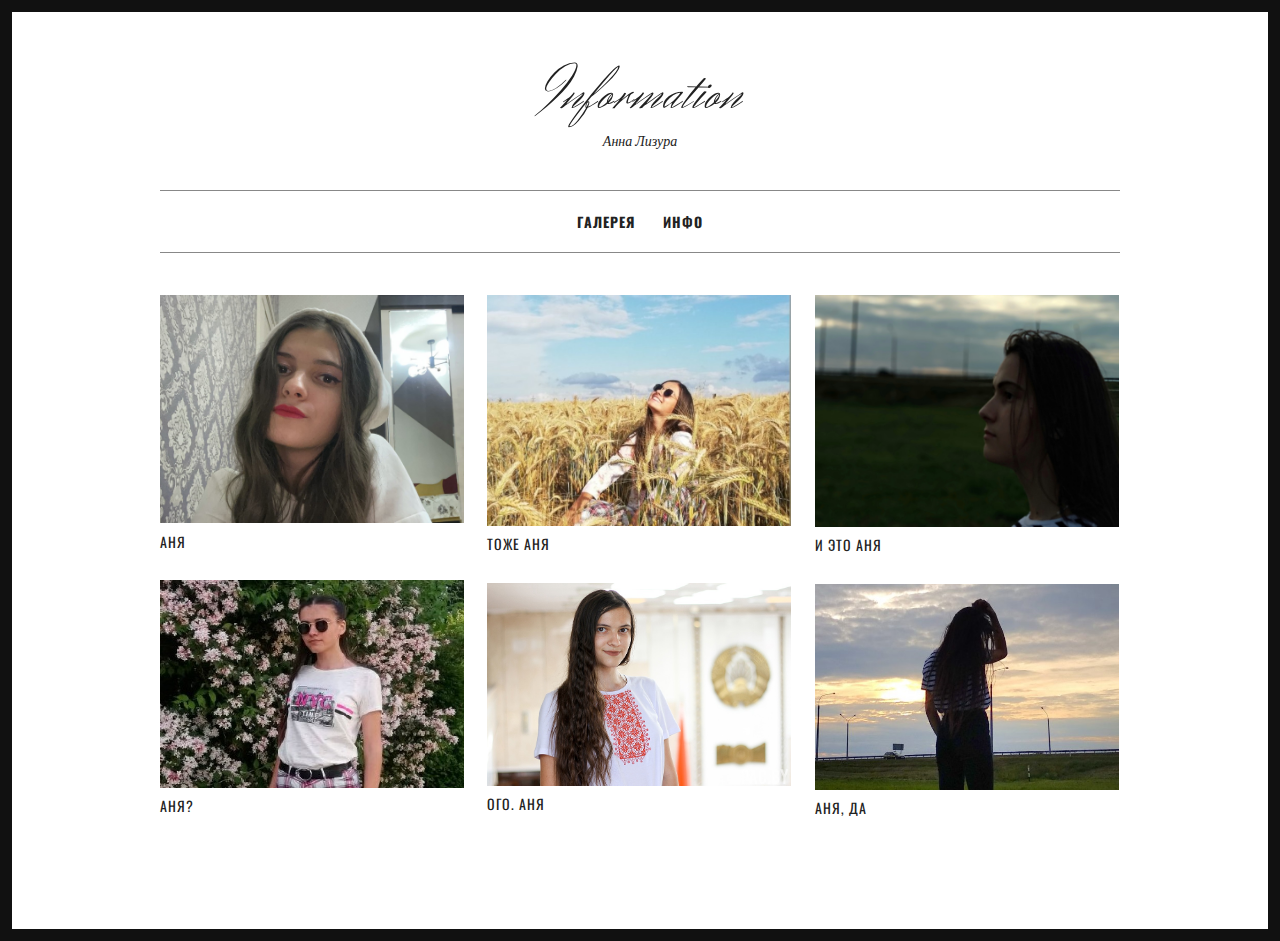
<file: index.html>
<!DOCTYPE html>
<html lang="en-US">
<head>
<meta charset="UTF-8">
<meta name="viewport" content="width=device-width, initial-scale=1">
<title>Аня </title>
<link rel='stylesheet' href='css/woocommerce-layout.css' type='text/css' media='all'/>
<link rel='stylesheet' href='css/woocommerce-smallscreen.css' type='text/css' media='only screen and (max-width: 768px)'/>
<link rel='stylesheet' href='css/woocommerce.css' type='text/css' media='all'/>
<link rel='stylesheet' href='css/font-awesome.min.css' type='text/css' media='all'/>
<link rel='stylesheet' href='style.css' type='text/css' media='all'/>
<link rel='stylesheet' href='https://fonts.googleapis.com/css?family=Oswald:400,500,700%7CRoboto:400,500,700%7CHerr+Von+Muellerhoff:400,500,700%7CQuattrocento+Sans:400,500,700' type='text/css' media='all'/>
<link rel='stylesheet' href='css/easy-responsive-shortcodes.css' type='text/css' media='all'/>
</head>
<body class="home page page-template page-template-template-portfolio page-template-template-portfolio-php">
<div id="page">
	<div class="container">
		<header id="masthead" class="site-header">
		<div class="site-branding">
			<h1 class="site-title"><a href="index.html" rel="home">Information</a></h1>
			<h2 class="site-description">Анна Лизура</h2>
		</div>
		<nav id="site-navigation" class="main-navigation">
		<button class="menu-toggle">Menu</button>
		<a class="skip-link screen-reader-text" href="#content">Skip to content</a>
		<div class="menu-menu-1-container">
			<ul id="menu-menu-1" class="menu">
				<li><a href="index.html">Галерея</a></li>
				<li><a href="about.html">Инфо</a></li>
			
				</li>
				
			</ul>
		</div>
		</nav>
		</header>
		<!-- #masthead -->
		<div id="content" class="site-content">
			<div id="primary" class="content-area column full">
				<main id="main" class="site-main">
				<div class="grid portfoliogrid">
				
					<article class="hentry">
					<header class="entry-header">
					<div class="entry-thumbnail">
						<a><img src="css/YcjpmVQlsDM.jpg" class="attachment-post-thumbnail size-post-thumbnail wp-post-image" alt="p1"/></a>
					</div>
					<h2 class="entry-title"><a rel="bookmark">Аня</a></h2>
				
					</header>
					</article>
					
					<article class="hentry">
					<header class="entry-header">
					<div class="entry-thumbnail">
						<a href=""><img src="css/2.jpg" class="attachment-post-thumbnail size-post-thumbnail wp-post-image" alt="p1"/></a>
					</div>
					<h2 class="entry-title"><a href="" rel="bookmark">Тоже Аня</a></h2>
				
					</header>
					</article>
					
					<article class="hentry">
					<header class="entry-header">
					<div class="entry-thumbnail">
						<a href=""><img src="css/3.jpg" class="attachment-post-thumbnail size-post-thumbnail wp-post-image" alt="p1"/></a>
					</div>
					<h2 class="entry-title"><a href="" rel="bookmark">и это Аня</a></h2>
			
					</header>
					</article>
					
					<article class="hentry">
					<header class="entry-header">
					<div class="entry-thumbnail">
						<a href=""><img src="css/4.jpg" class="attachment-post-thumbnail size-post-thumbnail wp-post-image" alt="p1"/></a>
					</div>
					<h2 class="entry-title"><a href="" rel="bookmark">Аня?</a></h2>
				
					</header>
					</article>
					
					<article class="hentry">
					<header class="entry-header">
					<div class="entry-thumbnail">
						<a href=""><img src="css/5.jpg" class="attachment-post-thumbnail size-post-thumbnail wp-post-image" alt="p1"/></a>
					</div>
					<h2 class="entry-title"><a href="" rel="bookmark">Ого. Аня</a></h2>
			
					</header>
					</article>
					
					<article class="hentry">
					<header class="entry-header">
					<div class="entry-thumbnail">
						<a href=""><img src="css/6.jpg" class="attachment-post-thumbnail size-post-thumbnail wp-post-image" alt="p1"/></a>
					</div>
					<h2 class="entry-title"><a href="portfolio-item.html" rel="bookmark">Аня, да</a></h2>
				
					</header>
					</article>
					
				</div>
				<!-- .grid -->
				
				
				<br/>
				
				</main>
				<!-- #main -->
			</div>
			<!-- #primary -->
		</div>
		<!-- #content -->
	</div>
	<!-- .container -->
	<footer id="colophon" class="site-footer">
	
	</footer>
	<a href="#top" class="smoothup" title="Back to top"><span class="genericon genericon-collapse"></span></a>
</div>
<!-- #page -->
<script src='js/jquery.js'></script>
<script src='js/plugins.js'></script>
<script src='js/scripts.js'></script>
<script src='js/masonry.pkgd.min.js'></script>
</body>
</html>
</file>
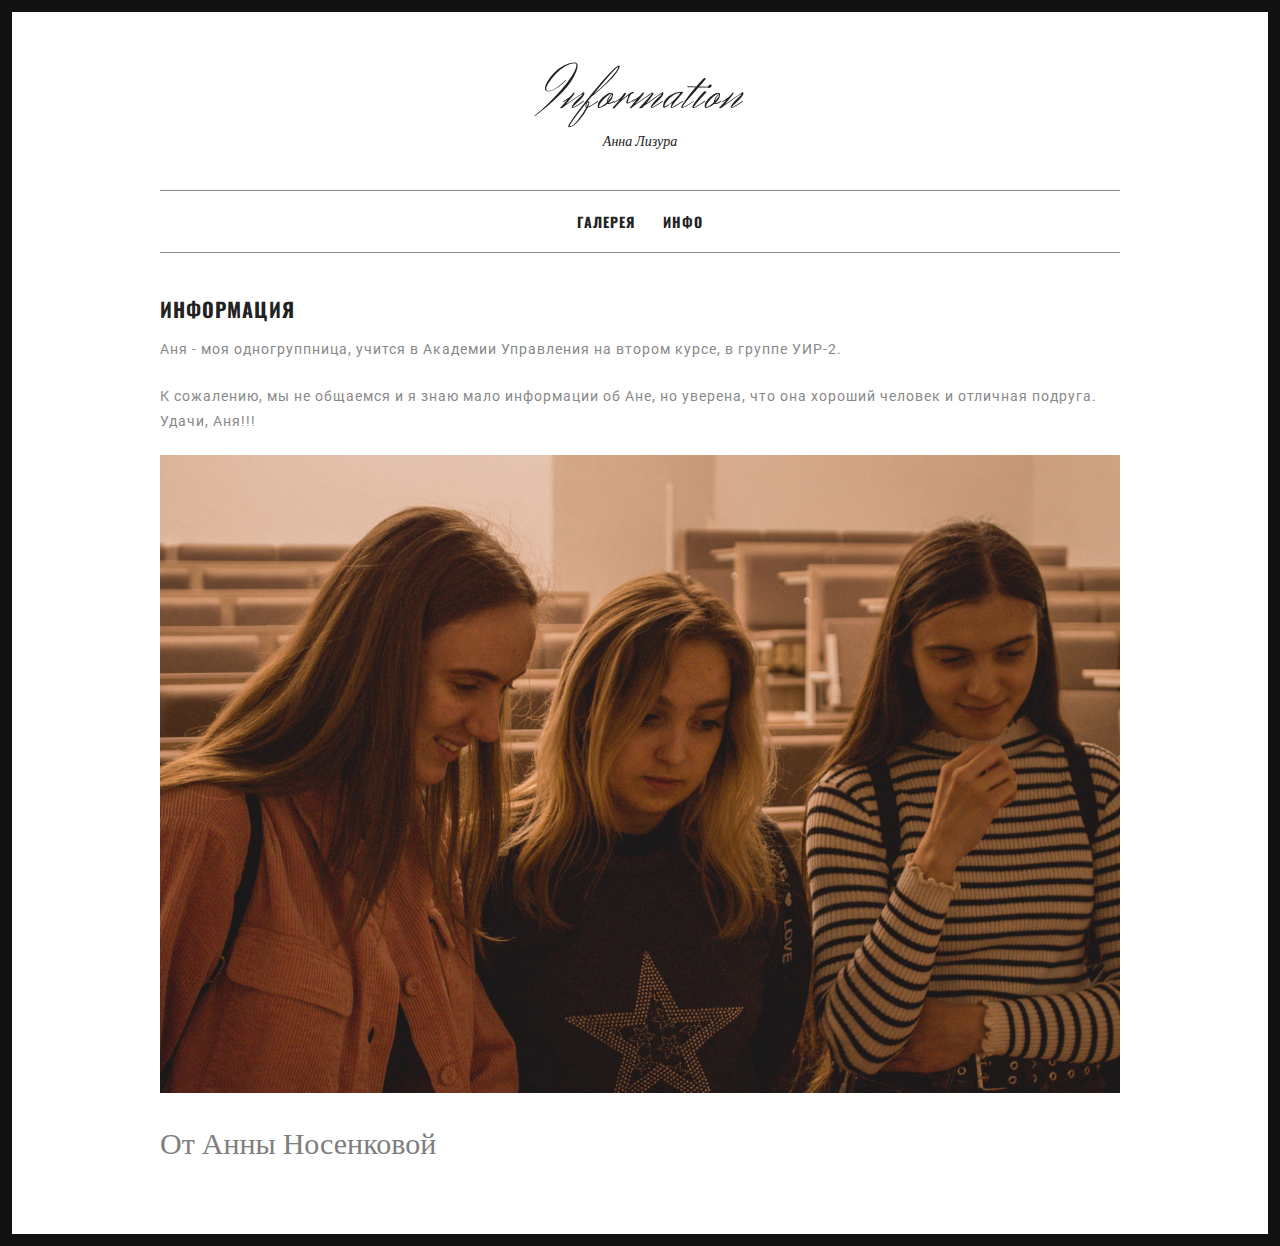
<file: about.html>
<!DOCTYPE html>
<html lang="en-US">
<head>
<meta charset="UTF-8">
<meta name="viewport" content="width=device-width, initial-scale=1">
<title>Аня</title>
<link rel='stylesheet' href='css/woocommerce-layout.css' type='text/css' media='all'/>
<link rel='stylesheet' href='css/woocommerce-smallscreen.css' type='text/css' media='only screen and (max-width: 768px)'/>
<link rel='stylesheet' href='css/woocommerce.css' type='text/css' media='all'/>
<link rel='stylesheet' href='css/font-awesome.min.css' type='text/css' media='all'/>
<link rel='stylesheet' href='style.css' type='text/css' media='all'/>
<link rel='stylesheet' href='https://fonts.googleapis.com/css?family=Oswald:400,500,700%7CRoboto:400,500,700%7CHerr+Von+Muellerhoff:400,500,700%7CQuattrocento+Sans:400,500,700' type='text/css' media='all'/>
<link rel='stylesheet' href='css/easy-responsive-shortcodes.css' type='text/css' media='all'/>
</head>
<body class="home page page-template page-template-template-portfolio page-template-template-portfolio-php">
<div id="page">
	<div class="container">
		<header id="masthead" class="site-header">
			<div class="site-branding">
				<h1 class="site-title"><a href="index.html" rel="home">Information</a></h1>
				<h2 class="site-description">Анна Лизура</h2>
			</div>
		<nav id="site-navigation" class="main-navigation">
		<button class="menu-toggle">Menu</button>
		<a class="skip-link screen-reader-text" href="#content">Skip to content</a>
		<div class="menu-menu-1-container">
			<ul id="menu-menu-1" class="menu">
				<li><a href="index.html">Галерея</a></li>
				<li><a href="about.html">Инфо</a></li>
		
				</ul>
				</li>
	
			</ul>
		</div>
		</nav>
		</header>
		<!-- #masthead -->
		<div id="content" class="site-content">
			<div id="primary" class="content-area column full">
				<main id="main" class="site-main">
				
				<article class="hentry">
				<header class="entry-header">
				<h1 class="entry-title">Информация</h1>	
				</header>
				<!-- .entry-header -->

				<div class="entry-content">
				
				<p>Аня - моя одногруппница, учится в Академии Управления на втором курсе, в группе УИР-2. </p>
				<p>К сожалению, мы не общаемся и я знаю мало информации об Ане, но уверена, что она хороший человек и отличная подруга. Удачи, Аня!!!</p>
				<img src="css/7.jpg" alt="">
				<h2 style="font-family: 'Herr Von Muellerhoff';color:rgb(126, 126, 126);font-weight:300;">От Анны Носенковой</h2>
				</div><!-- .entry-content -->
				</article>
				
				</main>
				<!-- #main -->
			</div>
			<!-- #primary -->
		</div>
		<!-- #content -->
	</div>

		</div>
	</div>	
	</footer>
	<a href="#top" class="smoothup" title="Back to top"><span class="genericon genericon-collapse"></span></a>
</div>
<!-- #page -->
<script src='js/jquery.js'></script>
<script src='js/plugins.js'></script>
<script src='js/scripts.js'></script>
<script src='js/masonry.pkgd.min.js'></script>
</body>
</html>
</file>
<file: css/woocommerce-layout.css>
.woocommerce #content div.product .woocommerce-tabs ul.tabs:after,.woocommerce #content div.product .woocommerce-tabs ul.tabs:before,.woocommerce #content div.product div.thumbnails:after,.woocommerce #content div.product div.thumbnails:before,.woocommerce .col2-set:after,.woocommerce .col2-set:before,.woocommerce div.product .woocommerce-tabs ul.tabs:after,.woocommerce div.product .woocommerce-tabs ul.tabs:before,.woocommerce div.product div.thumbnails:after,.woocommerce div.product div.thumbnails:before,.woocommerce-page #content div.product .woocommerce-tabs ul.tabs:after,.woocommerce-page #content div.product .woocommerce-tabs ul.tabs:before,.woocommerce-page #content div.product div.thumbnails:after,.woocommerce-page #content div.product div.thumbnails:before,.woocommerce-page .col2-set:after,.woocommerce-page .col2-set:before,.woocommerce-page div.product .woocommerce-tabs ul.tabs:after,.woocommerce-page div.product .woocommerce-tabs ul.tabs:before,.woocommerce-page div.product div.thumbnails:after,.woocommerce-page div.product div.thumbnails:before{content:" ";display:table}.woocommerce #content div.product .woocommerce-tabs,.woocommerce #content div.product .woocommerce-tabs ul.tabs:after,.woocommerce #content div.product div.thumbnails a.first,.woocommerce #content div.product div.thumbnails:after,.woocommerce .cart-collaterals:after,.woocommerce .col2-set:after,.woocommerce .woocommerce-pagination ul.page-numbers:after,.woocommerce div.product .woocommerce-tabs,.woocommerce div.product .woocommerce-tabs ul.tabs:after,.woocommerce div.product div.thumbnails a.first,.woocommerce div.product div.thumbnails:after,.woocommerce ul.products,.woocommerce ul.products li.first,.woocommerce ul.products:after,.woocommerce-page #content div.product .woocommerce-tabs,.woocommerce-page #content div.product .woocommerce-tabs ul.tabs:after,.woocommerce-page #content div.product div.thumbnails a.first,.woocommerce-page #content div.product div.thumbnails:after,.woocommerce-page .cart-collaterals:after,.woocommerce-page .col2-set:after,.woocommerce-page .woocommerce-pagination ul.page-numbers:after,.woocommerce-page div.product .woocommerce-tabs,.woocommerce-page div.product .woocommerce-tabs ul.tabs:after,.woocommerce-page div.product div.thumbnails a.first,.woocommerce-page div.product div.thumbnails:after,.woocommerce-page ul.products,.woocommerce-page ul.products li.first,.woocommerce-page ul.products:after{clear:both}.woocommerce .col2-set,.woocommerce-page .col2-set{width:100%}.woocommerce .col2-set .col-1,.woocommerce-page .col2-set .col-1{float:left;width:48%}.woocommerce .col2-set .col-2,.woocommerce-page .col2-set .col-2{float:right;width:48%}.woocommerce img,.woocommerce-page img{height:auto;max-width:100%}.woocommerce #content div.product div.images,.woocommerce div.product div.images,.woocommerce-page #content div.product div.images,.woocommerce-page div.product div.images{float:left;width:48%}.woocommerce #content div.product div.thumbnails a,.woocommerce div.product div.thumbnails a,.woocommerce-page #content div.product div.thumbnails a,.woocommerce-page div.product div.thumbnails a{float:left;width:30.75%;margin-right:3.8%;margin-bottom:1em}.woocommerce #content div.product div.thumbnails a.last,.woocommerce div.product div.thumbnails a.last,.woocommerce-page #content div.product div.thumbnails a.last,.woocommerce-page div.product div.thumbnails a.last{margin-right:0}.woocommerce #content div.product div.thumbnails.columns-1 a,.woocommerce div.product div.thumbnails.columns-1 a,.woocommerce-page #content div.product div.thumbnails.columns-1 a,.woocommerce-page div.product div.thumbnails.columns-1 a{width:100%;margin-right:0;float:none}.woocommerce #content div.product div.thumbnails.columns-2 a,.woocommerce div.product div.thumbnails.columns-2 a,.woocommerce-page #content div.product div.thumbnails.columns-2 a,.woocommerce-page div.product div.thumbnails.columns-2 a{width:48%}.woocommerce #content div.product div.thumbnails.columns-4 a,.woocommerce div.product div.thumbnails.columns-4 a,.woocommerce-page #content div.product div.thumbnails.columns-4 a,.woocommerce-page div.product div.thumbnails.columns-4 a{width:22.05%}.woocommerce #content div.product div.thumbnails.columns-5 a,.woocommerce div.product div.thumbnails.columns-5 a,.woocommerce-page #content div.product div.thumbnails.columns-5 a,.woocommerce-page div.product div.thumbnails.columns-5 a{width:16.9%}.woocommerce #content div.product div.summary,.woocommerce div.product div.summary,.woocommerce-page #content div.product div.summary,.woocommerce-page div.product div.summary{float:right;width:48%}.woocommerce #content div.product .woocommerce-tabs ul.tabs li,.woocommerce div.product .woocommerce-tabs ul.tabs li,.woocommerce-page #content div.product .woocommerce-tabs ul.tabs li,.woocommerce-page div.product .woocommerce-tabs ul.tabs li{display:inline-block}.woocommerce #content div.product #reviews .comment:after,.woocommerce #content div.product #reviews .comment:before,.woocommerce .woocommerce-pagination ul.page-numbers:after,.woocommerce .woocommerce-pagination ul.page-numbers:before,.woocommerce div.product #reviews .comment:after,.woocommerce div.product #reviews .comment:before,.woocommerce ul.products:after,.woocommerce ul.products:before,.woocommerce-page #content div.product #reviews .comment:after,.woocommerce-page #content div.product #reviews .comment:before,.woocommerce-page .woocommerce-pagination ul.page-numbers:after,.woocommerce-page .woocommerce-pagination ul.page-numbers:before,.woocommerce-page div.product #reviews .comment:after,.woocommerce-page div.product #reviews .comment:before,.woocommerce-page ul.products:after,.woocommerce-page ul.products:before{content:" ";display:table}.woocommerce #content div.product #reviews .comment:after,.woocommerce div.product #reviews .comment:after,.woocommerce-page #content div.product #reviews .comment:after,.woocommerce-page div.product #reviews .comment:after{clear:both}.woocommerce #content div.product #reviews .comment img,.woocommerce div.product #reviews .comment img,.woocommerce-page #content div.product #reviews .comment img,.woocommerce-page div.product #reviews .comment img{float:right;height:auto}.woocommerce ul.products li.product,.woocommerce-page ul.products li.product{float:left;margin:0 3.8% 2.992em 0;padding:0;position:relative;width:22.05%}.woocommerce ul.products li.last,.woocommerce-page ul.products li.last{margin-right:0}.woocommerce-page.columns-1 ul.products li.product,.woocommerce.columns-1 ul.products li.product{width:100%;margin-right:0}.woocommerce-page.columns-2 ul.products li.product,.woocommerce.columns-2 ul.products li.product{width:48%}.woocommerce-page.columns-3 ul.products li.product,.woocommerce.columns-3 ul.products li.product{width:30.75%}.woocommerce-page.columns-5 ul.products li.product,.woocommerce.columns-5 ul.products li.product{width:16.95%}.woocommerce-page.columns-6 ul.products li.product,.woocommerce.columns-6 ul.products li.product{width:13.5%}.woocommerce .woocommerce-result-count,.woocommerce-page .woocommerce-result-count{float:left}.woocommerce .woocommerce-ordering,.woocommerce-page .woocommerce-ordering{float:right}.woocommerce .woocommerce-pagination ul.page-numbers li,.woocommerce-page .woocommerce-pagination ul.page-numbers li{display:inline-block}.woocommerce #content table.cart img,.woocommerce table.cart img,.woocommerce-page #content table.cart img,.woocommerce-page table.cart img{height:auto}.woocommerce #content table.cart td.actions,.woocommerce table.cart td.actions,.woocommerce-page #content table.cart td.actions,.woocommerce-page table.cart td.actions{text-align:right}.woocommerce #content table.cart td.actions .input-text,.woocommerce table.cart td.actions .input-text,.woocommerce-page #content table.cart td.actions .input-text,.woocommerce-page table.cart td.actions .input-text{width:80px}.woocommerce #content table.cart td.actions .coupon,.woocommerce table.cart td.actions .coupon,.woocommerce-page #content table.cart td.actions .coupon,.woocommerce-page table.cart td.actions .coupon{float:left}.woocommerce #content table.cart td.actions .coupon label,.woocommerce table.cart td.actions .coupon label,.woocommerce-page #content table.cart td.actions .coupon label,.woocommerce-page table.cart td.actions .coupon label{display:none}.woocommerce .cart-collaterals .shipping_calculator:after,.woocommerce .cart-collaterals .shipping_calculator:before,.woocommerce .cart-collaterals:after,.woocommerce .cart-collaterals:before,.woocommerce form .form-row:after,.woocommerce form .form-row:before,.woocommerce ul.cart_list li:after,.woocommerce ul.cart_list li:before,.woocommerce ul.product_list_widget li:after,.woocommerce ul.product_list_widget li:before,.woocommerce-page .cart-collaterals .shipping_calculator:after,.woocommerce-page .cart-collaterals .shipping_calculator:before,.woocommerce-page .cart-collaterals:after,.woocommerce-page .cart-collaterals:before,.woocommerce-page form .form-row:after,.woocommerce-page form .form-row:before,.woocommerce-page ul.cart_list li:after,.woocommerce-page ul.cart_list li:before,.woocommerce-page ul.product_list_widget li:after,.woocommerce-page ul.product_list_widget li:before{content:" ";display:table}.woocommerce .cart-collaterals,.woocommerce-page .cart-collaterals{width:100%}.woocommerce .cart-collaterals .related,.woocommerce-page .cart-collaterals .related{width:30.75%;float:left}.woocommerce .cart-collaterals .cross-sells,.woocommerce-page .cart-collaterals .cross-sells{width:48%;float:left}.woocommerce .cart-collaterals .cross-sells ul.products,.woocommerce-page .cart-collaterals .cross-sells ul.products{float:none}.woocommerce .cart-collaterals .cross-sells ul.products li,.woocommerce-page .cart-collaterals .cross-sells ul.products li{width:48%}.woocommerce .cart-collaterals .shipping_calculator,.woocommerce-page .cart-collaterals .shipping_calculator{width:48%;clear:right;float:right}.woocommerce .cart-collaterals .shipping_calculator:after,.woocommerce form .form-row-wide,.woocommerce form .form-row:after,.woocommerce ul.cart_list li:after,.woocommerce ul.product_list_widget li:after,.woocommerce-page .cart-collaterals .shipping_calculator:after,.woocommerce-page form .form-row-wide,.woocommerce-page form .form-row:after,.woocommerce-page ul.cart_list li:after,.woocommerce-page ul.product_list_widget li:after{clear:both}.woocommerce .cart-collaterals .shipping_calculator .col2-set .col-1,.woocommerce .cart-collaterals .shipping_calculator .col2-set .col-2,.woocommerce-page .cart-collaterals .shipping_calculator .col2-set .col-1,.woocommerce-page .cart-collaterals .shipping_calculator .col2-set .col-2{width:47%}.woocommerce .cart-collaterals .cart_totals,.woocommerce-page .cart-collaterals .cart_totals{float:right;width:48%}.woocommerce ul.cart_list li img,.woocommerce ul.product_list_widget li img,.woocommerce-page ul.cart_list li img,.woocommerce-page ul.product_list_widget li img{float:right;height:auto}.woocommerce form .form-row label,.woocommerce-page form .form-row label{display:block}.woocommerce form .form-row label.checkbox,.woocommerce-page form .form-row label.checkbox{display:inline}.woocommerce form .form-row select,.woocommerce-page form .form-row select{width:100%}.woocommerce form .form-row .input-text,.woocommerce-page form .form-row .input-text{box-sizing:border-box;width:100%}.woocommerce form .form-row-first,.woocommerce form .form-row-last,.woocommerce-page form .form-row-first,.woocommerce-page form .form-row-last{float:left;width:47%;overflow:visible}.woocommerce form .form-row-last,.woocommerce-page form .form-row-last{float:right}.woocommerce #payment .form-row select,.woocommerce-page #payment .form-row select{width:auto}.woocommerce #payment .terms,.woocommerce #payment .wc-terms-and-conditions,.woocommerce-page #payment .terms,.woocommerce-page #payment .wc-terms-and-conditions{text-align:left;padding:0 1em 0 0;float:left}.woocommerce #payment #place_order,.woocommerce-page #payment #place_order{float:right}.twentyfourteen .tfwc{padding:12px 10px 0;max-width:474px;margin:0 auto}.twentyfourteen .tfwc .product .entry-summary{padding:0!important;margin:0 0 1.618em!important}.twentyfourteen .tfwc div.product.hentry.has-post-thumbnail{margin-top:0}.twentyfourteen .tfwc .product .images img{margin-bottom:1em}@media screen and (min-width:673px){.twentyfourteen .tfwc{padding-right:30px;padding-left:30px}}@media screen and (min-width:1040px){.twentyfourteen .tfwc{padding-right:15px;padding-left:15px}}@media screen and (min-width:1110px){.twentyfourteen .tfwc{padding-right:30px;padding-left:30px}}@media screen and (min-width:1218px){.twentyfourteen .tfwc{margin-right:54px}.full-width .twentyfourteen .tfwc{margin-right:auto}}.twentyfifteen .t15wc{padding-left:7.6923%;padding-right:7.6923%;padding-top:7.6923%;margin-bottom:7.6923%;background:#fff;box-shadow:0 0 1px rgba(0,0,0,.15)}.twentyfifteen .t15wc .page-title{margin-left:0}@media screen and (min-width:38.75em){.twentyfifteen .t15wc{margin-right:7.6923%;margin-left:7.6923%;margin-top:8.3333%}}@media screen and (min-width:59.6875em){.twentyfifteen .t15wc{margin-left:8.3333%;margin-right:8.3333%;padding:10%}.single-product .twentyfifteen .entry-summary{padding:0!important}}.twentysixteen .site-main{margin-right:7.6923%;margin-left:7.6923%}.twentysixteen .entry-summary{margin-right:0;margin-left:0}#content .twentysixteen div.product div.images,#content .twentysixteen div.product div.summary{width:46.42857%}@media screen and (min-width:44.375em){.twentysixteen .site-main{margin-right:23.0769%}}@media screen and (min-width:56.875em){.twentysixteen .site-main{margin-right:0;margin-left:0}.no-sidebar .twentysixteen .site-main{margin-right:15%;margin-left:15%}.no-sidebar .twentysixteen .entry-summary{margin-right:0;margin-left:0}}
</file>
<file: css/woocommerce-smallscreen.css>
.woocommerce table.shop_table_responsive tbody th,.woocommerce table.shop_table_responsive thead,.woocommerce-page table.shop_table_responsive tbody th,.woocommerce-page table.shop_table_responsive thead{display:none}.woocommerce table.shop_table_responsive tbody tr:first-child td:first-child,.woocommerce-page table.shop_table_responsive tbody tr:first-child td:first-child{border-top:0}.woocommerce table.shop_table_responsive tr,.woocommerce-page table.shop_table_responsive tr{display:block}.woocommerce table.shop_table_responsive tr td,.woocommerce-page table.shop_table_responsive tr td{display:block;text-align:right!important}.woocommerce #content table.cart .product-thumbnail,.woocommerce table.cart .product-thumbnail,.woocommerce table.my_account_orders tr td.order-actions:before,.woocommerce table.shop_table_responsive tr td.actions:before,.woocommerce table.shop_table_responsive tr td.product-remove:before,.woocommerce-page #content table.cart .product-thumbnail,.woocommerce-page table.cart .product-thumbnail,.woocommerce-page table.my_account_orders tr td.order-actions:before,.woocommerce-page table.shop_table_responsive tr td.actions:before,.woocommerce-page table.shop_table_responsive tr td.product-remove:before{display:none}.woocommerce table.shop_table_responsive tr td.order-actions,.woocommerce-page table.shop_table_responsive tr td.order-actions{text-align:left!important}.woocommerce table.shop_table_responsive tr td:before,.woocommerce-page table.shop_table_responsive tr td:before{content:attr(data-title) ": ";font-weight:700;float:left}.woocommerce table.shop_table_responsive tr:nth-child(2n) td,.woocommerce-page table.shop_table_responsive tr:nth-child(2n) td{background-color:rgba(0,0,0,.025)}.woocommerce table.my_account_orders tr td.order-actions,.woocommerce-page table.my_account_orders tr td.order-actions{text-align:left}.woocommerce table.my_account_orders tr td.order-actions .button,.woocommerce-page table.my_account_orders tr td.order-actions .button{float:none;margin:.125em .25em .125em 0}.woocommerce .col2-set .col-1,.woocommerce .col2-set .col-2,.woocommerce-page .col2-set .col-1,.woocommerce-page .col2-set .col-2{float:none;width:100%}.woocommerce ul.products li.product,.woocommerce-page ul.products li.product,.woocommerce-page[class*=columns-] ul.products li.product,.woocommerce[class*=columns-] ul.products li.product{width:48%;float:left;clear:both;margin:0 0 2.992em}.woocommerce ul.products li.product:nth-child(2n),.woocommerce-page ul.products li.product:nth-child(2n),.woocommerce-page[class*=columns-] ul.products li.product:nth-child(2n),.woocommerce[class*=columns-] ul.products li.product:nth-child(2n){float:right;clear:none!important}.woocommerce #content div.product div.images,.woocommerce #content div.product div.summary,.woocommerce div.product div.images,.woocommerce div.product div.summary,.woocommerce-page #content div.product div.images,.woocommerce-page #content div.product div.summary,.woocommerce-page div.product div.images,.woocommerce-page div.product div.summary{float:none;width:100%}.woocommerce #content table.cart td.actions,.woocommerce table.cart td.actions,.woocommerce-page #content table.cart td.actions,.woocommerce-page table.cart td.actions{text-align:left}.woocommerce #content table.cart td.actions .coupon,.woocommerce table.cart td.actions .coupon,.woocommerce-page #content table.cart td.actions .coupon,.woocommerce-page table.cart td.actions .coupon{float:none;padding-bottom:.5em}.woocommerce #content table.cart td.actions .coupon:after,.woocommerce #content table.cart td.actions .coupon:before,.woocommerce table.cart td.actions .coupon:after,.woocommerce table.cart td.actions .coupon:before,.woocommerce-page #content table.cart td.actions .coupon:after,.woocommerce-page #content table.cart td.actions .coupon:before,.woocommerce-page table.cart td.actions .coupon:after,.woocommerce-page table.cart td.actions .coupon:before{content:" ";display:table}.woocommerce #content table.cart td.actions .coupon:after,.woocommerce table.cart td.actions .coupon:after,.woocommerce-page #content table.cart td.actions .coupon:after,.woocommerce-page table.cart td.actions .coupon:after{clear:both}.woocommerce #content table.cart td.actions .button,.woocommerce #content table.cart td.actions .input-text,.woocommerce #content table.cart td.actions input,.woocommerce table.cart td.actions .button,.woocommerce table.cart td.actions .input-text,.woocommerce table.cart td.actions input,.woocommerce-page #content table.cart td.actions .button,.woocommerce-page #content table.cart td.actions .input-text,.woocommerce-page #content table.cart td.actions input,.woocommerce-page table.cart td.actions .button,.woocommerce-page table.cart td.actions .input-text,.woocommerce-page table.cart td.actions input{width:48%;box-sizing:border-box}.woocommerce #content table.cart td.actions .button.alt,.woocommerce #content table.cart td.actions .input-text+.button,.woocommerce table.cart td.actions .button.alt,.woocommerce table.cart td.actions .input-text+.button,.woocommerce-page #content table.cart td.actions .button.alt,.woocommerce-page #content table.cart td.actions .input-text+.button,.woocommerce-page table.cart td.actions .button.alt,.woocommerce-page table.cart td.actions .input-text+.button{float:right}.woocommerce .cart-collaterals .cart_totals,.woocommerce .cart-collaterals .cross-sells,.woocommerce .cart-collaterals .shipping_calculator,.woocommerce-page .cart-collaterals .cart_totals,.woocommerce-page .cart-collaterals .cross-sells,.woocommerce-page .cart-collaterals .shipping_calculator{width:100%;float:none;text-align:left}.woocommerce-page.woocommerce-checkout form.login .form-row,.woocommerce.woocommerce-checkout form.login .form-row{width:100%;float:none}.woocommerce #payment .terms,.woocommerce-page #payment .terms{text-align:left;padding:0}.woocommerce #payment #place_order,.woocommerce-page #payment #place_order{float:none;width:100%;box-sizing:border-box;margin-bottom:1em}.woocommerce .lost_reset_password .form-row-first,.woocommerce .lost_reset_password .form-row-last,.woocommerce-page .lost_reset_password .form-row-first,.woocommerce-page .lost_reset_password .form-row-last{width:100%;float:none;margin-right:0}.single-product .twentythirteen .panel{padding-left:20px!important;padding-right:20px!important}
</file>
<file: css/woocommerce.css>
@charset "UTF-8";.clear,.woocommerce .woocommerce-breadcrumb:after,.woocommerce .woocommerce-error:after,.woocommerce .woocommerce-info:after,.woocommerce .woocommerce-message:after{clear:both}@-webkit-keyframes spin{100%{-webkit-transform:rotate(360deg)}}@-moz-keyframes spin{100%{-moz-transform:rotate(360deg)}}@keyframes spin{100%{-webkit-transform:rotate(360deg);-moz-transform:rotate(360deg);-ms-transform:rotate(360deg);-o-transform:rotate(360deg);transform:rotate(360deg)}}@font-face{font-family:star;src:url(../fonts/star.eot);src:url(../fonts/star.eot?#iefix) format("embedded-opentype"),url(../fonts/star.woff) format("woff"),url(../fonts/star.ttf) format("truetype"),url(../fonts/star.svg#star) format("svg");font-weight:400;font-style:normal}@font-face{font-family:WooCommerce;src:url(../fonts/WooCommerce.eot);src:url(../fonts/WooCommerce.eot?#iefix) format("embedded-opentype"),url(../fonts/WooCommerce.woff) format("woff"),url(../fonts/WooCommerce.ttf) format("truetype"),url(../fonts/WooCommerce.svg#WooCommerce) format("svg");font-weight:400;font-style:normal}p.demo_store{position:fixed;top:0;left:0;right:0;margin:0;width:100%;font-size:1em;padding:1em 0;text-align:center;background-color:#a46497;color:#fff;z-index:99998;box-shadow:0 1px 1em rgba(0,0,0,.2)}p.demo_store a{color:#fff}.admin-bar p.demo_store{top:32px}.woocommerce .blockUI.blockOverlay{position:relative}.woocommerce .blockUI.blockOverlay:before,.woocommerce .loader:before{height:1em;width:1em;position:absolute;top:50%;left:50%;margin-left:-.5em;margin-top:-.5em;display:block;content:"";-webkit-animation:spin 1s ease-in-out infinite;-moz-animation:spin 1s ease-in-out infinite;animation:spin 1s ease-in-out infinite;background:url(../images/icons/loader.svg) center center;background-size:cover;line-height:1;text-align:center;font-size:2em;color:rgba(0,0,0,.75)}.woocommerce a.remove{display:block;font-size:1.5em;height:1em;width:1em;text-align:center;line-height:1;border-radius:100%;color:red!important;text-decoration:none;font-weight:700;border:0}.woocommerce a.remove:hover{color:#fff!important;background:red}.woocommerce .woocommerce-error,.woocommerce .woocommerce-info,.woocommerce .woocommerce-message{padding:1em 2em 1em 3.5em!important;margin:0 0 2em!important;position:relative;background-color:#f7f6f7;color:#515151;border-top:3px solid #a46497;list-style:none!important;width:auto;word-wrap:break-word}.woocommerce .woocommerce-error:after,.woocommerce .woocommerce-error:before,.woocommerce .woocommerce-info:after,.woocommerce .woocommerce-info:before,.woocommerce .woocommerce-message:after,.woocommerce .woocommerce-message:before{content:" ";display:table}.woocommerce .woocommerce-error:before,.woocommerce .woocommerce-info:before,.woocommerce .woocommerce-message:before{font-family:WooCommerce;content:"\e028";display:inline-block;position:absolute;top:1em;left:1.5em}.woocommerce .woocommerce-error .button,.woocommerce .woocommerce-info .button,.woocommerce .woocommerce-message .button{float:right}.woocommerce .woocommerce-error li,.woocommerce .woocommerce-info li,.woocommerce .woocommerce-message li{list-style:none!important;padding-left:0!important;margin-left:0!important}.woocommerce .woocommerce-message{border-top-color:#8fae1b}.woocommerce .woocommerce-message:before{content:"\e015";color:#8fae1b}.woocommerce .woocommerce-info{border-top-color:#1e85be}.woocommerce .woocommerce-info:before{color:#1e85be}.woocommerce .woocommerce-error{border-top-color:#b81c23}.woocommerce .woocommerce-error:before{content:"\e016";color:#b81c23}.woocommerce small.note{display:block;color:#777;font-size:.857em;margin-top:10px}.woocommerce .woocommerce-breadcrumb{margin:0 0 1em;padding:0;font-size:.92em;color:#777}.woocommerce .woocommerce-breadcrumb:after,.woocommerce .woocommerce-breadcrumb:before{content:" ";display:table}.woocommerce .woocommerce-breadcrumb a{color:#777}.woocommerce .quantity .qty{width:3.631em;text-align:center}.woocommerce div.product{margin-bottom:0;position:relative}.woocommerce div.product .product_title{clear:none;margin-top:0;padding:0}.woocommerce #reviews #comments .add_review:after,.woocommerce .products ul:after,.woocommerce div.product form.cart:after,.woocommerce div.product p.cart:after,.woocommerce nav.woocommerce-pagination ul,.woocommerce ul.products:after{clear:both}.woocommerce div.product p.price,.woocommerce div.product span.price{color:#77a464;font-size:1.25em}.woocommerce div.product p.price ins,.woocommerce div.product span.price ins{background:inherit;font-weight:700}.woocommerce div.product p.price del,.woocommerce div.product span.price del{opacity:.5}.woocommerce div.product p.stock{font-size:.92em}.woocommerce div.product .stock{color:#77a464}.woocommerce div.product .out-of-stock{color:red}.woocommerce div.product .woocommerce-product-rating{margin-bottom:1.618em}.woocommerce div.product div.images,.woocommerce div.product div.summary{margin-bottom:2em}.woocommerce div.product div.images img{display:block;width:100%;height:auto;box-shadow:none}.woocommerce div.product div.images div.thumbnails{padding-top:1em}.woocommerce div.product div.social{text-align:right;margin:0 0 1em}.woocommerce div.product div.social span{margin:0 0 0 2px}.woocommerce div.product div.social span span{margin:0}.woocommerce div.product div.social span .stButton .chicklets{padding-left:16px;width:0}.woocommerce div.product div.social iframe{float:left;margin-top:3px}.woocommerce div.product .woocommerce-tabs ul.tabs{list-style:none;padding:0 0 0 1em;margin:0 0 1.618em;overflow:hidden;position:relative}.woocommerce div.product .woocommerce-tabs ul.tabs li{border:1px solid #d3ced2;background-color:#ebe9eb;display:inline-block;position:relative;z-index:0;border-radius:4px 4px 0 0;margin:0 -5px;padding:0 1em}.woocommerce div.product .woocommerce-tabs ul.tabs li a{display:inline-block;padding:.5em 0;font-weight:700;color:#515151;text-decoration:none}.woocommerce div.product form.cart:after,.woocommerce div.product form.cart:before,.woocommerce div.product p.cart:after,.woocommerce div.product p.cart:before{display:table;content:" "}.woocommerce div.product .woocommerce-tabs ul.tabs li a:hover{text-decoration:none;color:#6b6b6b}.woocommerce div.product .woocommerce-tabs ul.tabs li.active{background:#fff;z-index:2;border-bottom-color:#fff}.woocommerce div.product .woocommerce-tabs ul.tabs li.active a{color:inherit;text-shadow:inherit}.woocommerce div.product .woocommerce-tabs ul.tabs li.active:before{box-shadow:2px 2px 0 #fff}.woocommerce div.product .woocommerce-tabs ul.tabs li.active:after{box-shadow:-2px 2px 0 #fff}.woocommerce div.product .woocommerce-tabs ul.tabs li:after,.woocommerce div.product .woocommerce-tabs ul.tabs li:before{border:1px solid #d3ced2;position:absolute;bottom:-1px;width:5px;height:5px;content:" "}.woocommerce div.product .woocommerce-tabs ul.tabs li:before{left:-6px;-webkit-border-bottom-right-radius:4px;-moz-border-bottom-right-radius:4px;border-bottom-right-radius:4px;border-width:0 1px 1px 0;box-shadow:2px 2px 0 #ebe9eb}.woocommerce div.product .woocommerce-tabs ul.tabs li:after{right:-6px;-webkit-border-bottom-left-radius:4px;-moz-border-bottom-left-radius:4px;border-bottom-left-radius:4px;border-width:0 0 1px 1px;box-shadow:-2px 2px 0 #ebe9eb}.woocommerce div.product .woocommerce-tabs ul.tabs:before{position:absolute;content:" ";width:100%;bottom:0;left:0;border-bottom:1px solid #d3ced2;z-index:1}.woocommerce div.product .woocommerce-tabs .panel{margin:0 0 2em;padding:0}.woocommerce div.product form.cart,.woocommerce div.product p.cart{margin-bottom:2em}.woocommerce div.product form.cart div.quantity{float:left;margin:0 4px 0 0}.woocommerce div.product form.cart table{border-width:0 0 1px}.woocommerce div.product form.cart table td{padding-left:0}.woocommerce div.product form.cart table div.quantity{float:none;margin:0}.woocommerce div.product form.cart table small.stock{display:block;float:none}.woocommerce div.product form.cart .variations{margin-bottom:1em;border:0;width:100%}.woocommerce div.product form.cart .variations td,.woocommerce div.product form.cart .variations th{border:0;vertical-align:top;line-height:2em}.woocommerce div.product form.cart .variations label{font-weight:700}.woocommerce div.product form.cart .variations select{max-width:100%;min-width:75%;display:inline-block;margin-right:1em}.woocommerce div.product form.cart .variations td.label{padding-right:1em}.woocommerce div.product form.cart .woocommerce-variation-description p{margin-bottom:1em}.woocommerce div.product form.cart .reset_variations{visibility:hidden;font-size:.83em}.woocommerce div.product form.cart .wc-no-matching-variations{display:none}.woocommerce div.product form.cart .button{vertical-align:middle;float:left}.woocommerce div.product form.cart .group_table td.label{padding-right:1em;padding-left:1em}.woocommerce div.product form.cart .group_table td{vertical-align:top;padding-bottom:.5em;border:0}.woocommerce span.onsale{min-height:3.236em;min-width:3.236em;padding:.202em;font-weight:700;position:absolute;text-align:center;line-height:3.236;top:-.5em;left:-.5em;margin:0;border-radius:100%;background-color:#77a464;color:#fff;font-size:.857em;-webkit-font-smoothing:antialiased}.woocommerce .products ul,.woocommerce ul.products{margin:0 0 1em;padding:0;list-style:none;clear:both}.woocommerce .products ul:after,.woocommerce .products ul:before,.woocommerce ul.products:after,.woocommerce ul.products:before{content:" ";display:table}.woocommerce .products ul li,.woocommerce ul.products li{list-style:none}.woocommerce ul.products li.product .onsale{top:0;right:0;left:auto;margin:-.5em -.5em 0 0}.woocommerce ul.products li.product h3{padding:.5em 0;margin:0;font-size:1em}.woocommerce ul.products li.product a{text-decoration:none}.woocommerce ul.products li.product a img{width:100%;height:auto;display:block;margin:0 0 1em;box-shadow:none}.woocommerce ul.products li.product strong{display:block}.woocommerce ul.products li.product .star-rating{font-size:.857em}.woocommerce ul.products li.product .button{margin-top:1em}.woocommerce ul.products li.product .price{color:#77a464;display:block;font-weight:400;margin-bottom:.5em;font-size:.857em}.woocommerce ul.products li.product .price del{color:inherit;opacity:.5;display:block}.woocommerce ul.products li.product .price ins{background:0 0;font-weight:700}.woocommerce ul.products li.product .price .from{font-size:.67em;margin:-2px 0 0;text-transform:uppercase;color:rgba(132,132,132,.5)}.woocommerce .woocommerce-ordering,.woocommerce .woocommerce-result-count{margin:0 0 1em}.woocommerce .woocommerce-ordering select{vertical-align:top}.woocommerce nav.woocommerce-pagination{text-align:center}.woocommerce nav.woocommerce-pagination ul{display:inline-block;white-space:nowrap;padding:0;border:1px solid #d3ced2;border-right:0;margin:1px}.woocommerce nav.woocommerce-pagination ul li{border-right:1px solid #d3ced2;padding:0;margin:0;float:left;display:inline;overflow:hidden}.woocommerce nav.woocommerce-pagination ul li a,.woocommerce nav.woocommerce-pagination ul li span{margin:0;text-decoration:none;line-height:1;font-size:1em;font-weight:400;padding:.5em;min-width:1em;display:block}.woocommerce nav.woocommerce-pagination ul li a:focus,.woocommerce nav.woocommerce-pagination ul li a:hover,.woocommerce nav.woocommerce-pagination ul li span.current{background:#ebe9eb;color:#8a7e88}.woocommerce #respond input#submit,.woocommerce a.button,.woocommerce button.button,.woocommerce input.button{font-size:100%;margin:0;line-height:1;cursor:pointer;position:relative;font-family:inherit;text-decoration:none;overflow:visible;padding:.618em 1em;font-weight:700;border-radius:3px;left:auto;color:#515151;background-color:#ebe9eb;border:0;white-space:nowrap;display:inline-block;background-image:none;box-shadow:none;-webkit-box-shadow:none;text-shadow:none}.woocommerce #respond input#submit.loading,.woocommerce a.button.loading,.woocommerce button.button.loading,.woocommerce input.button.loading{opacity:.25;padding-right:2.618em}.woocommerce #respond input#submit.loading:after,.woocommerce a.button.loading:after,.woocommerce button.button.loading:after,.woocommerce input.button.loading:after{font-family:WooCommerce;content:"\e01c";vertical-align:top;-webkit-font-smoothing:antialiased;font-weight:400;position:absolute;top:.618em;right:1em;-webkit-animation:spin 2s linear infinite;-moz-animation:spin 2s linear infinite;animation:spin 2s linear infinite}.woocommerce #respond input#submit.added:after,.woocommerce a.button.added:after,.woocommerce button.button.added:after,.woocommerce input.button.added:after{font-family:WooCommerce;content:"\e017";margin-left:.53em;vertical-align:bottom}.woocommerce #respond input#submit:hover,.woocommerce a.button:hover,.woocommerce button.button:hover,.woocommerce input.button:hover{background-color:#dad8da;text-decoration:none;background-image:none;color:#515151}.woocommerce #respond input#submit.alt,.woocommerce a.button.alt,.woocommerce button.button.alt,.woocommerce input.button.alt{background-color:#a46497;color:#fff;-webkit-font-smoothing:antialiased}.woocommerce #respond input#submit.alt:hover,.woocommerce a.button.alt:hover,.woocommerce button.button.alt:hover,.woocommerce input.button.alt:hover{background-color:#935386;color:#fff}.woocommerce #respond input#submit.alt.disabled,.woocommerce #respond input#submit.alt.disabled:hover,.woocommerce #respond input#submit.alt:disabled,.woocommerce #respond input#submit.alt:disabled:hover,.woocommerce #respond input#submit.alt:disabled[disabled],.woocommerce #respond input#submit.alt:disabled[disabled]:hover,.woocommerce a.button.alt.disabled,.woocommerce a.button.alt.disabled:hover,.woocommerce a.button.alt:disabled,.woocommerce a.button.alt:disabled:hover,.woocommerce a.button.alt:disabled[disabled],.woocommerce a.button.alt:disabled[disabled]:hover,.woocommerce button.button.alt.disabled,.woocommerce button.button.alt.disabled:hover,.woocommerce button.button.alt:disabled,.woocommerce button.button.alt:disabled:hover,.woocommerce button.button.alt:disabled[disabled],.woocommerce button.button.alt:disabled[disabled]:hover,.woocommerce input.button.alt.disabled,.woocommerce input.button.alt.disabled:hover,.woocommerce input.button.alt:disabled,.woocommerce input.button.alt:disabled:hover,.woocommerce input.button.alt:disabled[disabled],.woocommerce input.button.alt:disabled[disabled]:hover{background-color:#a46497;color:#fff}.woocommerce #respond input#submit.disabled,.woocommerce #respond input#submit:disabled,.woocommerce #respond input#submit:disabled[disabled],.woocommerce a.button.disabled,.woocommerce a.button:disabled,.woocommerce a.button:disabled[disabled],.woocommerce button.button.disabled,.woocommerce button.button:disabled,.woocommerce button.button:disabled[disabled],.woocommerce input.button.disabled,.woocommerce input.button:disabled,.woocommerce input.button:disabled[disabled]{color:inherit;cursor:not-allowed;opacity:.5}.woocommerce #respond input#submit.disabled:hover,.woocommerce #respond input#submit:disabled:hover,.woocommerce #respond input#submit:disabled[disabled]:hover,.woocommerce a.button.disabled:hover,.woocommerce a.button:disabled:hover,.woocommerce a.button:disabled[disabled]:hover,.woocommerce button.button.disabled:hover,.woocommerce button.button:disabled:hover,.woocommerce button.button:disabled[disabled]:hover,.woocommerce input.button.disabled:hover,.woocommerce input.button:disabled:hover,.woocommerce input.button:disabled[disabled]:hover{color:inherit;background-color:#ebe9eb}.woocommerce .cart .button,.woocommerce .cart input.button{float:none}.woocommerce a.added_to_cart{padding-top:.5em;white-space:nowrap;display:inline-block}.woocommerce #reviews #comments .add_review:after,.woocommerce #reviews #comments .add_review:before,.woocommerce #reviews #comments ol.commentlist li .comment-text:after,.woocommerce #reviews #comments ol.commentlist li .comment-text:before,.woocommerce #reviews #comments ol.commentlist:after,.woocommerce #reviews #comments ol.commentlist:before{content:" ";display:table}.woocommerce #reviews h2 small{float:right;color:#777;font-size:15px;margin:10px 0 0}.woocommerce #reviews h2 small a{text-decoration:none;color:#777}.woocommerce #reviews h3{margin:0}.woocommerce #reviews #respond{margin:0;border:0;padding:0}.woocommerce #reviews #comment{height:75px}.woocommerce #reviews #comments h2{clear:none}.woocommerce #review_form #respond:after,.woocommerce #reviews #comments ol.commentlist li .comment-text:after,.woocommerce #reviews #comments ol.commentlist:after,.woocommerce .woocommerce-product-rating:after,.woocommerce td.product-name dl.variation:after{clear:both}.woocommerce #reviews #comments ol.commentlist{margin:0;width:100%;background:0 0;list-style:none}.woocommerce #reviews #comments ol.commentlist li{padding:0;margin:0 0 20px;position:relative;background:0;border:0}.woocommerce #reviews #comments ol.commentlist li .meta{color:#777;font-size:.75em}.woocommerce #reviews #comments ol.commentlist li img.avatar{float:left;position:absolute;top:0;left:0;padding:3px;width:32px;height:auto;background:#ebe9eb;border:1px solid #e4e1e3;margin:0;box-shadow:none}.woocommerce #reviews #comments ol.commentlist li .comment-text{margin:0 0 0 50px;border:1px solid #e4e1e3;border-radius:4px;padding:1em 1em 0}.woocommerce #reviews #comments ol.commentlist li .comment-text p{margin:0 0 1em}.woocommerce #reviews #comments ol.commentlist li .comment-text p.meta{font-size:.83em}.woocommerce #reviews #comments ol.commentlist ul.children{list-style:none;margin:20px 0 0 50px}.woocommerce #reviews #comments ol.commentlist ul.children .star-rating{display:none}.woocommerce #reviews #comments ol.commentlist #respond{border:1px solid #e4e1e3;border-radius:4px;padding:1em 1em 0;margin:20px 0 0 50px}.woocommerce #reviews #comments .commentlist>li:before{content:""}.woocommerce .star-rating{float:right;overflow:hidden;position:relative;height:1em;line-height:1;font-size:1em;width:5.4em;font-family:star}.woocommerce .star-rating:before{content:"\73\73\73\73\73";color:#d3ced2;float:left;top:0;left:0;position:absolute}.woocommerce .star-rating span{overflow:hidden;float:left;top:0;left:0;position:absolute;padding-top:1.5em}.woocommerce .star-rating span:before{content:"\53\53\53\53\53";top:0;position:absolute;left:0}.woocommerce .woocommerce-product-rating{line-height:2;display:block}.woocommerce .woocommerce-product-rating:after,.woocommerce .woocommerce-product-rating:before{content:" ";display:table}.woocommerce .woocommerce-product-rating .star-rating{margin:.5em 4px 0 0;float:left}.woocommerce .products .star-rating{display:block;margin:0 0 .5em;float:none}.woocommerce .hreview-aggregate .star-rating{margin:10px 0 0}.woocommerce #review_form #respond{position:static;margin:0;width:auto;padding:0;background:0 0;border:0}.woocommerce #review_form #respond:after,.woocommerce #review_form #respond:before{content:" ";display:table}.woocommerce p.stars a:before,.woocommerce p.stars a:hover~a:before{content:"\e021"}.woocommerce #review_form #respond p{margin:0 0 10px}.woocommerce #review_form #respond .form-submit input{left:auto}.woocommerce #review_form #respond textarea{box-sizing:border-box;width:100%}.woocommerce p.stars a{position:relative;height:1em;width:1em;text-indent:-999em;display:inline-block;text-decoration:none}.woocommerce p.stars a:before{display:block;position:absolute;top:0;left:0;width:1em;height:1em;line-height:1;font-family:WooCommerce;text-indent:0}.woocommerce table.shop_attributes td,.woocommerce table.shop_attributes th{line-height:1.5;border-bottom:1px dotted rgba(0,0,0,.1);border-top:0;margin:0}.woocommerce p.stars.selected a.active:before,.woocommerce p.stars:hover a:before{content:"\e020"}.woocommerce p.stars.selected a.active~a:before{content:"\e021"}.woocommerce p.stars.selected a:not(.active):before{content:"\e020"}.woocommerce table.shop_attributes{border:0;border-top:1px dotted rgba(0,0,0,.1);margin-bottom:1.618em;width:100%}.woocommerce table.shop_attributes th{width:150px;font-weight:700;padding:8px}.woocommerce table.shop_attributes td{font-style:italic;padding:0}.woocommerce table.shop_attributes td p{margin:0;padding:8px 0}.woocommerce table.shop_attributes .alt td,.woocommerce table.shop_attributes .alt th{background:rgba(0,0,0,.025)}.woocommerce table.shop_table{border:1px solid rgba(0,0,0,.1);margin:0 -1px 24px 0;text-align:left;width:100%;border-collapse:separate;border-radius:5px}.woocommerce table.shop_table th{font-weight:700;padding:9px 12px}.woocommerce table.shop_table td{border-top:1px solid rgba(0,0,0,.1);padding:6px 12px;vertical-align:middle}.woocommerce table.shop_table td small{font-weight:400}.woocommerce table.shop_table tbody:first-child tr:first-child td,.woocommerce table.shop_table tbody:first-child tr:first-child th{border-top:0}.woocommerce table.shop_table tbody th,.woocommerce table.shop_table tfoot td,.woocommerce table.shop_table tfoot th{font-weight:700;border-top:1px solid rgba(0,0,0,.1)}.woocommerce table.my_account_orders{font-size:.85em}.woocommerce table.my_account_orders td,.woocommerce table.my_account_orders th{padding:4px 8px;vertical-align:middle}.woocommerce table.my_account_orders .button{white-space:nowrap}.woocommerce table.my_account_orders .order-actions{text-align:right}.woocommerce table.my_account_orders .order-actions .button{margin:.125em 0 .125em .25em}.woocommerce td.product-name dl.variation{margin:.25em 0}.woocommerce td.product-name dl.variation:after,.woocommerce td.product-name dl.variation:before{content:" ";display:table}.woocommerce td.product-name dl.variation dd,.woocommerce td.product-name dl.variation dt{display:inline-block;float:left;margin-bottom:1em}.woocommerce td.product-name dl.variation dt{font-weight:700;padding:0 0 .25em;margin:0 4px 0 0;clear:left}.woocommerce ul.cart_list li dl:after,.woocommerce ul.cart_list li:after,.woocommerce ul.product_list_widget li dl:after,.woocommerce ul.product_list_widget li:after{clear:both}.woocommerce td.product-name dl.variation dd{padding:0 0 .25em}.woocommerce td.product-name dl.variation dd p:last-child{margin-bottom:0}.woocommerce td.product-name p.backorder_notification{font-size:.83em}.woocommerce td.product-quantity{min-width:80px}.woocommerce ul.cart_list,.woocommerce ul.product_list_widget{list-style:none;padding:0;margin:0}.woocommerce ul.cart_list li,.woocommerce ul.product_list_widget li{padding:4px 0;margin:0;list-style:none}.woocommerce ul.cart_list li:after,.woocommerce ul.cart_list li:before,.woocommerce ul.product_list_widget li:after,.woocommerce ul.product_list_widget li:before{content:" ";display:table}.woocommerce ul.cart_list li a,.woocommerce ul.product_list_widget li a{display:block;font-weight:700}.woocommerce ul.cart_list li img,.woocommerce ul.product_list_widget li img{float:right;margin-left:4px;width:32px;height:auto;box-shadow:none}.woocommerce ul.cart_list li dl,.woocommerce ul.product_list_widget li dl{margin:0;padding-left:1em;border-left:2px solid rgba(0,0,0,.1)}.woocommerce ul.cart_list li dl:after,.woocommerce ul.cart_list li dl:before,.woocommerce ul.product_list_widget li dl:after,.woocommerce ul.product_list_widget li dl:before{content:" ";display:table}.woocommerce ul.cart_list li dl dd,.woocommerce ul.cart_list li dl dt,.woocommerce ul.product_list_widget li dl dd,.woocommerce ul.product_list_widget li dl dt{display:inline-block;float:left;margin-bottom:1em}.woocommerce ul.cart_list li dl dt,.woocommerce ul.product_list_widget li dl dt{font-weight:700;padding:0 0 .25em;margin:0 4px 0 0;clear:left}.woocommerce .order_details:after,.woocommerce .widget_layered_nav ul li:after,.woocommerce .widget_shopping_cart .buttons:after,.woocommerce-account .addresses .title:after,.woocommerce-cart .wc-proceed-to-checkout:after,.woocommerce.widget_shopping_cart .buttons:after{clear:both}.woocommerce ul.cart_list li dl dd,.woocommerce ul.product_list_widget li dl dd{padding:0 0 .25em}.woocommerce ul.cart_list li dl dd p:last-child,.woocommerce ul.product_list_widget li dl dd p:last-child{margin-bottom:0}.woocommerce ul.cart_list li .star-rating,.woocommerce ul.product_list_widget li .star-rating{float:none}.woocommerce .widget_shopping_cart .total,.woocommerce.widget_shopping_cart .total{border-top:3px double #ebe9eb;padding:4px 0 0}.woocommerce .widget_shopping_cart .total strong,.woocommerce.widget_shopping_cart .total strong{min-width:40px;display:inline-block}.woocommerce .widget_shopping_cart .cart_list li,.woocommerce.widget_shopping_cart .cart_list li{padding-left:2em;position:relative;padding-top:0}.woocommerce .widget_shopping_cart .cart_list li a.remove,.woocommerce.widget_shopping_cart .cart_list li a.remove{position:absolute;top:0;left:0}.woocommerce .widget_shopping_cart .buttons:after,.woocommerce .widget_shopping_cart .buttons:before,.woocommerce.widget_shopping_cart .buttons:after,.woocommerce.widget_shopping_cart .buttons:before{content:" ";display:table}.woocommerce form .form-row{padding:3px;margin:0 0 6px}.woocommerce form .form-row [placeholder]:focus::-webkit-input-placeholder{-webkit-transition:opacity .5s .5s ease;-moz-transition:opacity .5s .5s ease;transition:opacity .5s .5s ease;opacity:0}.woocommerce form .form-row label{line-height:2}.woocommerce form .form-row label.hidden{visibility:hidden}.woocommerce form .form-row label.inline{display:inline}.woocommerce form .form-row select{cursor:pointer;margin:0}.woocommerce form .form-row .required{color:red;font-weight:700;border:0}.woocommerce form .form-row .input-checkbox{display:inline;margin:-2px 8px 0 0;text-align:center;vertical-align:middle}.woocommerce form .form-row input.input-text,.woocommerce form .form-row textarea{box-sizing:border-box;width:100%;margin:0;outline:0;line-height:1}.woocommerce form .form-row textarea{height:4em;line-height:1.5;display:block;-moz-box-shadow:none;-webkit-box-shadow:none;box-shadow:none}.woocommerce form .form-row .select2-container{width:100%;line-height:2em}.woocommerce form .form-row.woocommerce-invalid label{color:#a00}.woocommerce form .form-row.woocommerce-invalid .select2-container,.woocommerce form .form-row.woocommerce-invalid input.input-text,.woocommerce form .form-row.woocommerce-invalid select{border-color:#a00}.woocommerce form .form-row.woocommerce-validated .select2-container,.woocommerce form .form-row.woocommerce-validated input.input-text,.woocommerce form .form-row.woocommerce-validated select{border-color:#69bf29}.woocommerce form .form-row ::-webkit-input-placeholder{line-height:normal}.woocommerce form .form-row :-moz-placeholder{line-height:normal}.woocommerce form .form-row :-ms-input-placeholder{line-height:normal}.woocommerce form.checkout_coupon,.woocommerce form.login,.woocommerce form.register{border:1px solid #d3ced2;padding:20px;margin:2em 0;text-align:left;border-radius:5px}.woocommerce ul#shipping_method{list-style:none;margin:0;padding:0}.woocommerce ul#shipping_method li{margin:0;padding:.25em 0 .25em 22px;text-indent:-22px;list-style:none}.woocommerce ul#shipping_method li input{margin:3px .5ex}.woocommerce ul#shipping_method li label{display:inline}.woocommerce ul#shipping_method .amount{font-weight:700}.woocommerce p.woocommerce-shipping-contents{margin:0}.woocommerce .order_details{margin:0 0 1.5em;list-style:none}.woocommerce .order_details:after,.woocommerce .order_details:before{content:" ";display:table}.woocommerce .order_details li{float:left;margin-right:2em;text-transform:uppercase;font-size:.715em;line-height:1;border-right:1px dashed #d3ced2;padding-right:2em;margin-left:0;padding-left:0}.woocommerce .order_details li strong{display:block;font-size:1.4em;text-transform:none;line-height:1.5}.woocommerce .order_details li:last-of-type{border:none}.woocommerce .widget_layered_nav ul{margin:0;padding:0;border:0;list-style:none}.woocommerce .widget_layered_nav ul li{padding:0 0 1px;list-style:none}.woocommerce .widget_layered_nav ul li:after,.woocommerce .widget_layered_nav ul li:before{content:" ";display:table}.woocommerce .widget_layered_nav ul li.chosen a:before,.woocommerce .widget_layered_nav_filters ul li a:before{font-weight:400;line-height:1;content:"";color:#a00;font-family:WooCommerce;speak:none;font-variant:normal;text-transform:none;-webkit-font-smoothing:antialiased;text-decoration:none}.woocommerce .widget_layered_nav ul li a,.woocommerce .widget_layered_nav ul li span{padding:1px 0}.woocommerce .widget_layered_nav ul li.chosen a:before{margin-right:.618em}.woocommerce .widget_layered_nav_filters ul{margin:0;padding:0;border:0;list-style:none;overflow:hidden;zoom:1}.woocommerce .widget_layered_nav_filters ul li{float:left;padding:0 1px 1px 0;list-style:none}.woocommerce .widget_layered_nav_filters ul li a{text-decoration:none}.woocommerce .widget_layered_nav_filters ul li a:before{margin-right:.618em}.woocommerce .widget_price_filter .price_slider{margin-bottom:1em}.woocommerce .widget_price_filter .price_slider_amount{text-align:right;line-height:2.4;font-size:.8751em}.woocommerce .widget_price_filter .price_slider_amount .button{font-size:1.15em;float:left}.woocommerce .widget_price_filter .ui-slider{position:relative;text-align:left;margin-left:.5em;margin-right:.5em}.woocommerce .widget_price_filter .ui-slider .ui-slider-handle{position:absolute;z-index:2;width:1em;height:1em;background-color:#a46497;border-radius:1em;cursor:ew-resize;outline:0;top:-.3em;margin-left:-.5em}.woocommerce .widget_price_filter .ui-slider .ui-slider-range{position:absolute;z-index:1;font-size:.7em;display:block;border:0;border-radius:1em;background-color:#a46497}.woocommerce .widget_price_filter .price_slider_wrapper .ui-widget-content{border-radius:1em;background-color:#602053;border:0}.woocommerce .widget_price_filter .ui-slider-horizontal{height:.5em}.woocommerce .widget_price_filter .ui-slider-horizontal .ui-slider-range{top:0;height:100%}.woocommerce .widget_price_filter .ui-slider-horizontal .ui-slider-range-min{left:-1px}.woocommerce .widget_price_filter .ui-slider-horizontal .ui-slider-range-max{right:-1px}.woocommerce-account .addresses .title:after,.woocommerce-account .addresses .title:before{content:" ";display:table}.woocommerce-account .addresses .title h3{float:left}.woocommerce-account .addresses .title .edit,.woocommerce-account ul.digital-downloads li .count{float:right}.woocommerce-account ol.commentlist.notes li.note p.meta{font-weight:700;margin-bottom:0}.woocommerce-account ol.commentlist.notes li.note .description p:last-child{margin-bottom:0}.woocommerce-account ul.digital-downloads{margin-left:0;padding-left:0}.woocommerce-account ul.digital-downloads li{list-style:none;margin-left:0;padding-left:0}.woocommerce-account ul.digital-downloads li:before{font-family:WooCommerce;speak:none;font-weight:400;font-variant:normal;text-transform:none;line-height:1;-webkit-font-smoothing:antialiased;margin-right:.618em;content:"";text-decoration:none}.woocommerce-cart table.cart .product-thumbnail{min-width:32px}.woocommerce-cart table.cart img{width:32px;box-shadow:none}.woocommerce-cart table.cart td,.woocommerce-cart table.cart th{vertical-align:middle}.woocommerce-cart table.cart td.actions .coupon .input-text{float:left;-webkit-box-sizing:border-box;-moz-box-sizing:border-box;box-sizing:border-box;border:1px solid #d3ced2;padding:6px 6px 5px;margin:0 4px 0 0;outline:0;line-height:1}.woocommerce-cart table.cart input{margin:0;vertical-align:middle;line-height:1}.woocommerce-cart .wc-proceed-to-checkout{padding:1em 0}.woocommerce-cart .wc-proceed-to-checkout:after,.woocommerce-cart .wc-proceed-to-checkout:before{content:" ";display:table}.woocommerce-cart .wc-proceed-to-checkout a.checkout-button{display:block;text-align:center;margin-bottom:1em;font-size:1.25em;padding:1em}.woocommerce-cart .cart-collaterals .shipping_calculator .button{width:100%;float:none;display:block}.woocommerce-cart .cart-collaterals .shipping_calculator .shipping-calculator-button:after{font-family:WooCommerce;speak:none;font-weight:400;font-variant:normal;text-transform:none;line-height:1;-webkit-font-smoothing:antialiased;margin-left:.618em;content:"";text-decoration:none}#add_payment_method #payment ul.payment_methods li:after,#add_payment_method #payment ul.payment_methods li:before,#add_payment_method #payment ul.payment_methods:after,#add_payment_method #payment ul.payment_methods:before,.woocommerce-checkout #payment ul.payment_methods li:after,.woocommerce-checkout #payment ul.payment_methods li:before,.woocommerce-checkout #payment ul.payment_methods:after,.woocommerce-checkout #payment ul.payment_methods:before{content:" ";display:table}.woocommerce-cart .cart-collaterals .cart_totals p small{color:#777;font-size:.83em}.woocommerce-cart .cart-collaterals .cart_totals table{border-collapse:separate;margin:0 0 6px;padding:0}.woocommerce-cart .cart-collaterals .cart_totals table tr:first-child td,.woocommerce-cart .cart-collaterals .cart_totals table tr:first-child th{border-top:0}.woocommerce-cart .cart-collaterals .cart_totals table th{width:40%}.woocommerce-cart .cart-collaterals .cart_totals table td,.woocommerce-cart .cart-collaterals .cart_totals table th{vertical-align:top;border-left:0;border-right:0;line-height:1.5em}.woocommerce-cart .cart-collaterals .cart_totals table small{color:#777}.woocommerce-cart .cart-collaterals .cart_totals table select{width:100%}.woocommerce-cart .cart-collaterals .cart_totals .discount td{color:#77a464}.woocommerce-cart .cart-collaterals .cart_totals tr td,.woocommerce-cart .cart-collaterals .cart_totals tr th{border-top:1px solid #ebe9eb}.woocommerce-cart .cart-collaterals .cross-sells ul.products li.product{margin-top:0}#add_payment_method .checkout .col-2 h3#ship-to-different-address,.woocommerce-checkout .checkout .col-2 h3#ship-to-different-address{float:left;clear:none}#add_payment_method .checkout .col-2 .form-row-first,#add_payment_method .checkout .col-2 .notes,.woocommerce-checkout .checkout .col-2 .form-row-first,.woocommerce-checkout .checkout .col-2 .notes{clear:left}#add_payment_method .checkout .create-account small,.woocommerce-checkout .checkout .create-account small{font-size:11px;color:#777;font-weight:400}#add_payment_method .checkout div.shipping-address,.woocommerce-checkout .checkout div.shipping-address{padding:0;clear:left;width:100%}#add_payment_method #payment ul.payment_methods li:after,#add_payment_method #payment ul.payment_methods:after,#add_payment_method .checkout .shipping_address,.single-product .twentythirteen p.stars,.woocommerce-checkout #payment ul.payment_methods li:after,.woocommerce-checkout #payment ul.payment_methods:after,.woocommerce-checkout .checkout .shipping_address{clear:both}#add_payment_method #payment,.woocommerce-checkout #payment{background:#ebe9eb;border-radius:5px}#add_payment_method #payment ul.payment_methods,.woocommerce-checkout #payment ul.payment_methods{text-align:left;padding:1em;border-bottom:1px solid #d3ced2;margin:0;list-style:none}#add_payment_method #payment ul.payment_methods li,.woocommerce-checkout #payment ul.payment_methods li{line-height:2;text-align:left;margin:0;font-weight:400}#add_payment_method #payment ul.payment_methods li input,.woocommerce-checkout #payment ul.payment_methods li input{margin:0 1em 0 0}#add_payment_method #payment ul.payment_methods li img,.woocommerce-checkout #payment ul.payment_methods li img{vertical-align:middle;margin:-2px 0 0 .5em;padding:0;position:relative;box-shadow:none}#add_payment_method #payment ul.payment_methods li img+img,.woocommerce-checkout #payment ul.payment_methods li img+img{margin-left:2px}#add_payment_method #payment div.form-row,.woocommerce-checkout #payment div.form-row{padding:1em}#add_payment_method #payment div.payment_box,.woocommerce-checkout #payment div.payment_box{position:relative;box-sizing:border-box;width:100%;padding:1em;margin:1em 0;font-size:.92em;border-radius:2px;line-height:1.5;background-color:#dfdcde;color:#515151}#add_payment_method #payment div.payment_box input.input-text,#add_payment_method #payment div.payment_box textarea,.woocommerce-checkout #payment div.payment_box input.input-text,.woocommerce-checkout #payment div.payment_box textarea{border-color:#bbb3b9 #c7c1c6 #c7c1c6}#add_payment_method #payment div.payment_box ::-webkit-input-placeholder,.woocommerce-checkout #payment div.payment_box ::-webkit-input-placeholder{color:#bbb3b9}#add_payment_method #payment div.payment_box :-moz-placeholder,.woocommerce-checkout #payment div.payment_box :-moz-placeholder{color:#bbb3b9}#add_payment_method #payment div.payment_box :-ms-input-placeholder,.woocommerce-checkout #payment div.payment_box :-ms-input-placeholder{color:#bbb3b9}#add_payment_method #payment div.payment_box .wc-credit-card-form-card-cvc,#add_payment_method #payment div.payment_box .wc-credit-card-form-card-expiry,#add_payment_method #payment div.payment_box .wc-credit-card-form-card-number,.woocommerce-checkout #payment div.payment_box .wc-credit-card-form-card-cvc,.woocommerce-checkout #payment div.payment_box .wc-credit-card-form-card-expiry,.woocommerce-checkout #payment div.payment_box .wc-credit-card-form-card-number{font-size:1.5em;padding:8px;background-repeat:no-repeat;background-position:right}#add_payment_method #payment div.payment_box .wc-credit-card-form-card-cvc.visa,#add_payment_method #payment div.payment_box .wc-credit-card-form-card-expiry.visa,#add_payment_method #payment div.payment_box .wc-credit-card-form-card-number.visa,.woocommerce-checkout #payment div.payment_box .wc-credit-card-form-card-cvc.visa,.woocommerce-checkout #payment div.payment_box .wc-credit-card-form-card-expiry.visa,.woocommerce-checkout #payment div.payment_box .wc-credit-card-form-card-number.visa{background-image:url(../images/icons/credit-cards/visa.png)}#add_payment_method #payment div.payment_box .wc-credit-card-form-card-cvc.mastercard,#add_payment_method #payment div.payment_box .wc-credit-card-form-card-expiry.mastercard,#add_payment_method #payment div.payment_box .wc-credit-card-form-card-number.mastercard,.woocommerce-checkout #payment div.payment_box .wc-credit-card-form-card-cvc.mastercard,.woocommerce-checkout #payment div.payment_box .wc-credit-card-form-card-expiry.mastercard,.woocommerce-checkout #payment div.payment_box .wc-credit-card-form-card-number.mastercard{background-image:url(../images/icons/credit-cards/mastercard.png)}#add_payment_method #payment div.payment_box .wc-credit-card-form-card-cvc.laser,#add_payment_method #payment div.payment_box .wc-credit-card-form-card-expiry.laser,#add_payment_method #payment div.payment_box .wc-credit-card-form-card-number.laser,.woocommerce-checkout #payment div.payment_box .wc-credit-card-form-card-cvc.laser,.woocommerce-checkout #payment div.payment_box .wc-credit-card-form-card-expiry.laser,.woocommerce-checkout #payment div.payment_box .wc-credit-card-form-card-number.laser{background-image:url(../images/icons/credit-cards/laser.png)}#add_payment_method #payment div.payment_box .wc-credit-card-form-card-cvc.dinersclub,#add_payment_method #payment div.payment_box .wc-credit-card-form-card-expiry.dinersclub,#add_payment_method #payment div.payment_box .wc-credit-card-form-card-number.dinersclub,.woocommerce-checkout #payment div.payment_box .wc-credit-card-form-card-cvc.dinersclub,.woocommerce-checkout #payment div.payment_box .wc-credit-card-form-card-expiry.dinersclub,.woocommerce-checkout #payment div.payment_box .wc-credit-card-form-card-number.dinersclub{background-image:url(../images/icons/credit-cards/diners.png)}#add_payment_method #payment div.payment_box .wc-credit-card-form-card-cvc.maestro,#add_payment_method #payment div.payment_box .wc-credit-card-form-card-expiry.maestro,#add_payment_method #payment div.payment_box .wc-credit-card-form-card-number.maestro,.woocommerce-checkout #payment div.payment_box .wc-credit-card-form-card-cvc.maestro,.woocommerce-checkout #payment div.payment_box .wc-credit-card-form-card-expiry.maestro,.woocommerce-checkout #payment div.payment_box .wc-credit-card-form-card-number.maestro{background-image:url(../images/icons/credit-cards/maestro.png)}#add_payment_method #payment div.payment_box .wc-credit-card-form-card-cvc.jcb,#add_payment_method #payment div.payment_box .wc-credit-card-form-card-expiry.jcb,#add_payment_method #payment div.payment_box .wc-credit-card-form-card-number.jcb,.woocommerce-checkout #payment div.payment_box .wc-credit-card-form-card-cvc.jcb,.woocommerce-checkout #payment div.payment_box .wc-credit-card-form-card-expiry.jcb,.woocommerce-checkout #payment div.payment_box .wc-credit-card-form-card-number.jcb{background-image:url(../images/icons/credit-cards/jcb.png)}#add_payment_method #payment div.payment_box .wc-credit-card-form-card-cvc.amex,#add_payment_method #payment div.payment_box .wc-credit-card-form-card-expiry.amex,#add_payment_method #payment div.payment_box .wc-credit-card-form-card-number.amex,.woocommerce-checkout #payment div.payment_box .wc-credit-card-form-card-cvc.amex,.woocommerce-checkout #payment div.payment_box .wc-credit-card-form-card-expiry.amex,.woocommerce-checkout #payment div.payment_box .wc-credit-card-form-card-number.amex{background-image:url(../images/icons/credit-cards/amex.png)}#add_payment_method #payment div.payment_box .wc-credit-card-form-card-cvc.discover,#add_payment_method #payment div.payment_box .wc-credit-card-form-card-expiry.discover,#add_payment_method #payment div.payment_box .wc-credit-card-form-card-number.discover,.woocommerce-checkout #payment div.payment_box .wc-credit-card-form-card-cvc.discover,.woocommerce-checkout #payment div.payment_box .wc-credit-card-form-card-expiry.discover,.woocommerce-checkout #payment div.payment_box .wc-credit-card-form-card-number.discover{background-image:url(../images/icons/credit-cards/discover.png)}#add_payment_method #payment div.payment_box span.help,.woocommerce-checkout #payment div.payment_box span.help{font-size:.857em;color:#777;font-weight:400}#add_payment_method #payment div.payment_box .form-row,.woocommerce-checkout #payment div.payment_box .form-row{margin:0 0 1em}#add_payment_method #payment div.payment_box p:last-child,.woocommerce-checkout #payment div.payment_box p:last-child{margin-bottom:0}#add_payment_method #payment div.payment_box:before,.woocommerce-checkout #payment div.payment_box:before{content:"";display:block;border:1em solid #dfdcde;border-right-color:transparent;border-left-color:transparent;border-top-color:transparent;position:absolute;top:-.75em;left:0;margin:-1em 0 0 2em}#add_payment_method #payment .payment_method_paypal .about_paypal,.woocommerce-checkout #payment .payment_method_paypal .about_paypal{float:right;line-height:52px;font-size:.83em}#add_payment_method #payment .payment_method_paypal img,.woocommerce-checkout #payment .payment_method_paypal img{max-height:52px;vertical-align:middle}.woocommerce-password-strength{text-align:center;font-weight:600;padding:3px .5em;font-size:1em}.woocommerce-password-strength.strong{background-color:#c1e1b9;border-color:#83c373}.woocommerce-password-strength.short{background-color:#f1adad;border-color:#e35b5b}.woocommerce-password-strength.bad{background-color:#fbc5a9;border-color:#f78b53}.woocommerce-password-strength.good{background-color:#ffe399;border-color:#ffc733}.woocommerce-password-hint{margin:.5em 0 0;display:block}.product.has-default-attributes.has-children>.images{opacity:0}#content.twentyeleven .woocommerce-pagination a{font-size:1em;line-height:1}.single-product .twentythirteen #reply-title,.single-product .twentythirteen #respond #commentform,.single-product .twentythirteen .entry-summary{padding:0}.twentythirteen .woocommerce-breadcrumb{padding-top:40px}.twentyfourteen ul.products li.product{margin-top:0!important}body:not(.search-results) .twentysixteen .entry-summary{color:inherit;font-size:inherit;line-height:inherit}.twentysixteen .price ins{background:inherit;color:inherit}
</file>
<file: style.css>
/*
Theme Name:Moschino
Theme URI:https://www.wowthemes.net/marketplace/free-html-template-moschino/
Author:WowThemes.net
Author URI:https://www.wowthemes.net/
Description:Minimalist Portfolio & Ecommerce HTML Template
Version:1.0.0
Personal License: Free for personal use
Commercial License: Buy it here-> https://www.wowthemes.net/marketplace/free-html-template-nectaria/
Tags:white,light,one-column,two-columns,left-sidebar,right-sidebar,fluid-layout,custom-header,custom-menu,custom-colors,editor-style,featured-image-header,full-width-template,post-formats,theme-options,featured-images,translation-ready
*/
@font-face {
	font-family:'Genericons';
	src:url('fonts/genericons-regular-webfont.eot');
	src:url('fonts/genericons-regular-webfont.eot?#iefix') format('embedded-opentype'),url('fonts/genericons-regular-webfont.woff') format('woff'),url('fonts/genericons-regular-webfont.ttf') format('truetype'),url('fonts/genericons-regular-webfont.svg#genericonsregular') format('svg');
	font-weight:normal;
	font-style:normal;
}
@font-face {
	font-family:'behance';
	src:url('fonts/behance.eot?61221480');
	src:url('fonts/behance.eot?61221480#iefix') format('embedded-opentype'),url('fonts/behance.woff?61221480') format('woff'),url('fonts/behance.ttf?61221480') format('truetype'),url('fonts/behance.svg?61221480#behance') format('svg');
	font-weight:normal;
	font-style: normal;
}
/*--------------------------------------------------------------1.0 - Reset--------------------------------------------------------------*/
html,body,div,span,applet,object,iframe,h1,h2,h3,h4,h5,h6,p,blockquote,pre,a,abbr,acronym,address,big,cite,code,del,dfn,em,font,ins,kbd,q,s,samp,small,strike,strong,sub,sup,tt,var,dl,dt,dd,ol,ul,li,fieldset,form,label,legend,table,caption,tbody,tfoot,thead,tr,th,td {
	border:0;
	font-family:inherit;
	font-size:100%;
	font-style:inherit;
	font-weight:inherit;
	margin:0;
	outline:0;
	padding:0;
	vertical-align: baseline;
}
html {
	font-size:62.5%;
	/* Corrects text resizing oddly in IE6/7 when body font-size is set using em units http://clagnut.com/blog/348/#c790 */
	overflow-y:scroll;
	/* Keeps page centered in all browsers regardless of content height */
	-webkit-text-size-adjust:100%;
	/* Prevents iOS text size adjust after orientation change,without disabling user zoom */
	-ms-text-size-adjust:100%;
	/* www.456bereastreet.com/archive/201012/controlling_text_size_in_safari_for_ios_without_disabling_user_zoom/ */
}
*,*:before,*:after {
	/* apply a natural box layout model to all elements;see http://www.paulirish.com/2012/box-sizing-border-box-ftw/ */
	-webkit-box-sizing:border-box;
	/* Not needed for modern webkit but still used by Blackberry Browser 7.0;see http://caniuse.com/#search=box-sizing */
	-moz-box-sizing:border-box;
	/* Still needed for Firefox 28;see http://caniuse.com/#search=box-sizing */
	box-sizing:border-box;
}
body {
	background:#fff;
}
article,aside,details,figcaption,figure,footer,header,main,nav,section {
	display:block;
}
ol,ul {
	list-style: none;
}
table {
	/* tables still need 'cellspacing="0"' in the markup */
	border-collapse:separate;
	border-spacing:0;
}
caption,th,td {
	font-weight:normal;
	text-align:left;
}
blockquote:before,blockquote:after,q:before,q:after {
	content:"";
}
blockquote,q {
	quotes:"" "";
}
a:hover,a:active,a:focus {
	outline:0;
}
a img {
	border: 0;
}
/*--------------------------------------------------------------2.0 Responsive Grid--------------------------------------------------------------*/
.container {
	margin:0 20px;
}
.column {
	margin-bottom:1em;
}
@media (min-width:1024px) {
	.column {
			float:left;
			margin-bottom:0;
			padding:0 15px;
	}
	.column.full {
		width:100%;
		float:none !Important;
	}
	.column.five-sixths {
		width:83.4%;
	}
	.column.four-fifths {
		width:80%;
	}
	.column.three-fourths {
		width:75%;
	}
	.column.two-thirds {
		width:66.7%;
	}
	.column.half {
		width:50%;
	}
	.column.third {
		width:33.3%;
	}
	.column.fourth {
		width:25%;
	}
	.column.fifth {
		width:20%;
	}
	.column.sixth {
		width:16.6%;
	}
	.column.flow-opposite {
		float:right;
	}
	.column.centered {
			margin-left:15%;
			width:70%;
	}
}
@media (min-width:1090px) {
	.container {
			margin:0 auto;
			width: 960px;
	}
}
/*--------------------------------------------------------------3.0 Typography--------------------------------------------------------------*/
body {
	letter-spacing:1px;
}
body,button,input,select,textarea {
	color:#666666;
	font-family:inherit;
	font-size:14px;
	line-height:1.8;
	word-wrap:break-word;
	-webkit-hyphens:auto;
	 -moz-hyphens:auto;
	 -ms-hyphens:auto;
			hyphens:auto;
}
h1,h2,h3,h4,h5,h6 {
	font-weight:700;
	margin-top:20px;
	margin-bottom:10px;
}
h1 {
	font-size:36px;
}
h2 {
	font-size:30px;
}
h3 {
	font-size:24px;
}
h4 {
	font-size:18px;
}
h5 {
	font-size:14px;
}
h6 {
	font-size:12px;
}
p {
	margin-bottom:1.5em;
}
p:last-child {
	margin-bottom:0;
}
b,strong {
	font-weight:bold;
}
dfn,cite,em,i {
	font-style:italic;
}
blockquote {
	border-left:5px solid #ffd700;
	margin-bottom:20px;
	padding:10px 20px;
}
address {
	font-style:italic;
	margin-bottom:1.5em;
}
pre {
	background:#eee;
	font-family:"Courier 10 Pitch",Courier,monospace;
	font-size:15px;
	line-height:1.6;
	margin-bottom:1.6em;
	max-width:100%;
	overflow:auto;
	padding:1.6em;
}
code,kbd,tt,var {
	background:#eee;
	color:#222;
	font:15px Monaco,Consolas,"Andale Mono","DejaVu Sans Mono",monospace;
	padding:0;
	white-space:normal;
}
abbr,acronym {
	border-bottom:1px dotted #666;
	cursor:help;
}
mark,ins {
	background:#fff9c0;
	text-decoration:none;
}
sup,sub {
	font-size:75%;
	height:0;
	line-height:0;
	position:relative;
	vertical-align:baseline;
}
sup {
	bottom:1ex;
}
sub {
	top:.5ex;
}
small {
	font-size:75%;
}
big {
	font-size: 125%;
}
/*--------------------------------------------------------------4.0 Elements--------------------------------------------------------------*/
hr {
	background-color:#e5e5e5;
	border:0;
	height:1px;
	margin-bottom:1.5em;
	margin-top: 1.5em;
}
img {
	height:auto;
	/* Make sure images are scaled correctly. */
	max-width:100%;
	/* Adhere to container width. */
}
ul,ol {
	margin:0 0 1.5em 3em;
}
ul {
	list-style:disc;
}
ol {
	list-style:decimal;
}
li>ul,li>ol {
	margin-bottom:0;
	margin-left:1.5em;
}
dt {
	font-weight:bold;
	color:#0a0700;
}
dd {
	margin-bottom:1.5em;
}
figure {
	margin:0;
}
table {
	border-collapse:collapse;
	border-spacing:0;
	border-top:1px solid #ccc;
	border-bottom:1px solid #ccc;
	line-height:2;
	margin-bottom:40px;
	width:100%;
}
table th {
	font-weight:bold;
	padding:10px 10px 10px 0;
	text-align:left;
}
table td {
	padding:10px 10px 10px 0;
}
table tr {
	border-top:1px solid #ccc;
	border-bottom: 1px solid #ccc;
}
/*--------------------------------------------------------------5.0 Forms--------------------------------------------------------------*/
button,input,select,textarea {
	font-size:100%;
	/* Corrects font size not being inherited in all browsers */
	margin:0;
	/* Addresses margins set differently in IE6/7,F3/4,S5,Chrome */
	vertical-align:baseline;
	/* Improves appearance and consistency in all browsers */
}
button,input[type="button"],input[type="reset"],input[type="submit"] {
	border:1px solid #ccc;
	border-radius:0px;
	background:#ccc;
	color:#fff;
	cursor:pointer;
	/* Improves usability and consistency of cursor style between image-type 'input' and others */
	-webkit-appearance:button;
	/* Corrects inability to style clickable 'input' types in iOS */
	padding:3px 15px;
}
button:hover,input[type="button"]:hover,input[type="reset"]:hover,input[type="submit"]:hover {
	opacity:0.6;
}
input[type="checkbox"],input[type="radio"] {
	padding: 0;
	/* Addresses excess padding in IE8/9 */
}
input[type="search"] {
	-webkit-appearance:textfield;
	/* Addresses appearance set to searchfield in S5,Chrome */
	-webkit-box-sizing:content-box;
	/* Addresses box sizing set to border-box in S5,Chrome (include -moz to future-proof) */
	-moz-box-sizing:content-box;
	box-sizing:content-box;
}
input[type="search"]::-webkit-search-decoration {
	/* Corrects inner padding displayed oddly in S5,Chrome on OSX */
	-webkit-appearance:none;
}
button::-moz-focus-inner,input::-moz-focus-inner {
	/* Corrects inner padding and border displayed oddly in FF3/4 www.sitepen.com/blog/2008/05/14/the-devils-in-the-details-fixing-dojos-toolbar-buttons/ */
	border:0;
	padding:0;
}
input[type="text"],input[type="email"],input[type="url"],input[type="password"],input[type="search"],textarea {
	border:1px solid #ccc;
	border-radius:0px;
	color:#666;
}
input[type="text"]:focus,input[type="email"]:focus,input[type="url"]:focus,input[type="password"]:focus,input[type="search"]:focus,textarea:focus {
	color:#111;
}
input[type="text"],input[type="email"],input[type="url"],input[type="password"],input[type="search"],input[type="tel"] {
	padding:6px;
	border: 1px solid #ccc;
}
textarea {
	overflow:auto;
	/* Removes default vertical scrollbar in IE6/7/8/9 */
	padding:5px;
	vertical-align:top;
	/* Improves readability and alignment in all browsers */
	width:98%;
}
/*--------------------------------------------------------------5.1 Contact Form 7--------------------------------------------------------------*/
.wpcf7-form-control-wrap {
	display:inline;
}
.wpcf7 input[type="text"],.wpcf7 input[type="email"],.wpcf7 input[type="url"],.wpcf7 input[type="password"],.wpcf7 textarea {
	background-color:#e6e6e6;
	border:1px solid #e6e6e6;
	border-radius:0;
	outline-color:transparent;
	outline-style:none;
	padding:10px;
	width:100%;
}
.wpcf7 input[type="text"]:focus,.wpcf7 input[type="email"]:focus,.wpcf7 input[type="url"]:focus,.wpcf7 input[type="password"]:focus,.wpcf7 textarea:focus {
	background-color:#fff;
	color: #111;
}
.wpcf7 input[type="submit"] {
	border:1px solid #4d4d4d;
	border-color:#4d4d4d;
	border-radius:0;
	background:#4d4d4d;
	box-shadow:none;
	color:#fff;
	cursor:pointer;
	/* Improves usability and consistency of cursor style between image-type 'input' and others */
	-webkit-appearance:button;
	/* Corrects inability to style clickable 'input' types in iOS */
	font-size:14px;
	font-size:1.4rem;
	line-height:1;
	outline-color:transparent;
	outline-style:none;
	padding:1em 1em 0.9em;
	text-shadow:0;
	width:100%;
	-webkit-transition:all 0.2s ease-in-out;
	-moz-transition:all 0.2s ease-in-out;
	-o-transition:all 0.2s ease-in-out;
	transition:all 0.2s ease-in-out;
}
.wpcf7 input[type="submit"]:hover {
	opacity:0.6;
	-webkit-transition:all 0.2s ease-in-out;
	-moz-transition:all 0.2s ease-in-out;
	-o-transition:all 0.2s ease-in-out;
	transition: all 0.2s ease-in-out;
}
/*--------------------------------------------------------------6.0 Header--------------------------------------------------------------*/
html {
	border:12px solid #111;
}
.site-header {
	padding-top:2em;
	padding-bottom:1em;
}
.header-image {
	margin-top:1em;
	text-align:center;
	margin-bottom: 2em;
}
/*--------------------------------------------------------------6.1 Links--------------------------------------------------------------*/
a {
	color:inherit;
	text-decoration:none;
	-webkit-transition:all 0.2s ease-in-out;
	-moz-transition:all 0.2s ease-in-out;
	-o-transition:all 0.2s ease-in-out;
	transition:all 0.2s ease-in-out;
}
a:visited {
	color:#666666;
}
a:hover {
	color:#ccc;
	text-decoration:none;
	-webkit-transition:all 0.2s ease-in-out;
	-moz-transition:all 0.2s ease-in-out;
	-o-transition:all 0.2s ease-in-out;
	transition:all 0.2s ease-in-out;
}
a:active,a:focus {
	text-decoration: none;
}
/*--------------------------------------------------------------6.2 Logo and Title--------------------------------------------------------------*/
.site-branding {
	margin-bottom:1em;
	text-align:center;
}
.site-title {
	font-family:'Quattrocento Sans',sans-serif;
	font-size:60px;
	font-weight:300;
	letter-spacing:2px;
	line-height:1;
	margin-top:25px;
	margin-bottom:20px;
	text-transform:uppercase;
}
.site-title a {
		text-decoration:none;
}
.site-description {
	font-size:14px;
	font-style:italic;
	font-weight:300;
	margin-top:-15px;
	margin-bottom:35px;
	padding-top: 0;
}
/*--------------------------------------------------------------6.3 Menus--------------------------------------------------------------*/
.menu {
	display:table;
	margin:0 auto;
}
.main-navigation {
	background-color:#fff;
	font-size:14px;
	font-weight:700;
	letter-spacing:1px;
	padding:15px 0;
	border-top:1px solid;
	border-bottom:1px solid;
	text-transform:uppercase;
}
.main-navigation a {
		text-decoration:none;
}
.main-navigation ul {
	list-style:none;
	margin:0 auto;
	padding:3px 0;
}
.main-navigation li {
	display:inline;
	float:left;
	margin:0 1em;
	position:relative;
}
.main-navigation ul ul {
	display:none;
	text-transform:none;
	box-shadow:none;
	opacity:0.9;
	float:left;
	left:-1em;
	padding:0.5em 1em;
	position:absolute;
	top:1.5em;
	z-index:99999;
	padding-top:35px;
	transition:all 0.3s;
	font-weight:400;
  background-color:#fff;
}
.main-navigation ul ul li {
	margin:0;
	width:150px;
}
.main-navigation ul li:hover>ul {
	display: block;
}
/* Small menu */
.menu-toggle {
	display: none;
}
/* Paging Navigation */
.pagination {
	clear:both;
	padding:15px 15px 30px 15px;
	overflow:hidden;
	text-align:center;
}
.pagination a {
	padding:5px 10px;
	margin-right:2px;
	background:#ccc;
	color:#fff;
	text-decoration:blink;
}
.pagination a:hover,.pagination .current {
	padding:5px 10px;
	margin-right:2px;
	background:#ffd700;
	color:#fff;
}
.site-main .comment-navigation,.site-main .paging-navigation {
	margin:15px 0 30px;
	overflow:hidden;
}
.site-main .post-navigation {
	margin:15px 0 0px;
	overflow:hidden;
}
.paging-navigation {
	padding:0 15px;
}
.comment-navigation .nav-previous,.paging-navigation .nav-previous,.post-navigation .nav-previous {
	float:left;
	width:50%;
	padding-bottom:2.5em;
}
.comment-navigation .nav-next,.paging-navigation .nav-next,.post-navigation .nav-next {
	float:right;
	text-align:right;
	width: 50%;
}
/*--------------------------------------------------------------7.0 Accessibility--------------------------------------------------------------*/
/* Text meant only for screen readers */
.screen-reader-text {
	clip:rect(1px,1px,1px,1px);
	position:absolute !important;
}
.screen-reader-text:hover,.screen-reader-text:active,.screen-reader-text:focus {
	background-color:#f1f1f1;
	border-radius:3px;
	box-shadow:0 0 2px 2px rgba(0,0,0,0.6);
	clip:auto !important;
	color:#21759b;
	display:block;
	font-size:14px;
	font-weight:bold;
	height:auto;
	left:5px;
	line-height:normal;
	padding:15px 23px 14px;
	text-decoration:none;
	top:5px;
	width:auto;
	z-index: 100000;
	/* Above WP toolbar */
}
/*--------------------------------------------------------------8.0 Alignments--------------------------------------------------------------*/
.alignleft {
	display:inline;
	float:left;
	margin:0.5em 1.5em 1em 0;
}
.alignright {
	display:inline;
	float:right;
	margin:0.5em 0 1em 1.5em;
}
.aligncenter {
	clear:both;
	display:block;
	margin: 0 auto;
}
/*--------------------------------------------------------------9.0 Clearings--------------------------------------------------------------*/
.clear:before,.clear:after,.entry-content:before,.entry-content:after,.comment-content:before,.comment-content:after,.site-header:before,.site-header:after,.site-content:before,.site-content:after,.site-footer:before,.site-footer:after {
	content:'';
	display:table;
}
.clear:after,.entry-content:after,.comment-content:after,.site-header:after,.site-content:after,.site-footer:after {
	clear:both;
}
.clear {
	*zoom: 1;
}
/*--------------------------------------------------------------10.0 Widgets--------------------------------------------------------------*/
.widget-area {
}
.widget {
	border:0;
	margin:0 0 2em 0;
	padding:0;
	word-wrap:break-word;
}
.widget a {
	text-decoration:none;
}
.widget ul {
	list-style:none;
	margin-left:0;
}
.widget-title {
	font-size:14px;
	font-weight:700;
	letter-spacing:4px;
	list-style:none;
	margin-top:0;
	margin-left:0;
	margin-bottom:1em;
	text-transform:uppercase;
	text-align:left;
}
.widget-title a {
		text-decoration: none;
}
/* Make sure select elements fit in widgets */
.widget select {
	max-width: 100%;
}
/* Search widget */
.widget_search .search-submit {
	display:none;
}
.widget_search input[type="search"] {
	width: 70%;
}
.widget_recent_comments ul li:before, .widget_categories ul li:before, .widget_archive ul li:before, .widget_links ul li:before, .widget_meta ul li:before, .widget_pages ul li:before, .widget_recent_entries ul li:before {
	content: "\f105";
	font-family: FontAwesome;
	margin-right: 5px;
}
.widget a {color:inherit;}
/*--------------------------------------------------------------11.0 Site Content--------------------------------------------------------------*/
#primary,#secondary {
	padding-top: 2em;
}
/*--------------------------------------------------------------11.1 Posts and pages--------------------------------------------------------------*/
.sticky {
}
.bypostauthor {
}
.hentry {
	margin: 0 0 3.5em;
}
.single-post .hentry {
    margin: 0 0 1.5em;
}
/* Thumbnail */
.entry-thumbnail {
	padding:1em 0 0em 0;
}
.single-portfolio .entry-thumbnail {
	padding: 2em 0 1.5em 0;
}
/* Entry Title */
.entry-title {
	font-weight:700;
	font-size:20px;
	letter-spacing:2px;
	line-height:1.4;
	margin-top:0;
	margin-bottom:0;
	text-transform:uppercase;
}
.entry-title a {
		text-decoration:none;
	color:#222;
}
.entry-title a:hover {
		color: #ccc !important;
}
/* Entry Content */
.entry-content {
	white-space:normal;
}
.entry-content p:last-child {
	margin-bottom:0;
}
a.more-link {
	position:relative;
	text-decoration:none;
	font-style:italic;
	text-transform:lowercase;
	margin-left:3px;
}
a.more-links:before {
	content:'...';
	text-decoration:none;
	margin-right:3px;
}
a.more-link {
	text-decoration:underline;
}
.entry-content ul li,.entry-content ol li,#comments ul li,#comments ul li {
	margin-bottom:12px;
}
.page-content,.entry-content,.entry-summary {
	margin:1em 0;
}
.no-results .page-content {
	margin:1.5em 0;
	padding-bottom: 1em;
}
/* Entry Meta */
.entry-meta {
	font-size:13px;
	font-style:italic;
	font-weight:300;
	letter-spacing:1px;
	;
}
.entry-meta a {
		color:#7f7f7f !important;
		text-decoration:none;
}
	.entry-meta a:hover {
			text-decoration:underline;
}
.entry-meta .comments-link:before {
	content:" - ";
}
.byline,.updated {
	display:none;
}
.single .byline,.group-blog .byline {
	display: inline;
}
/* Page Links */
.page-links {
	clear:both;
	margin:0 0 1.5em;
	word-spacing: 18px;
}
/* Entry Footer */
.entry-footer {
	font-style:italic;
	padding-top:1em;
	padding-bottom:0.5em;
}
.single-portfolio .entry-footer {
	padding:0;
}
.entry-footer a {
		color:#7f7f7f !important;
		text-decoration:none;
}
.entry-footer a:hover {
		text-decoration:underline;
}
.blog .entry-footer,.search-results .entry-footer,.archive .entry-footer {
	padding-bottom:2em;
}
.page .entry-footer {
	border-bottom:0;
}
.entry-meta {
	margin-top: 5px;
}
/* Entry Navigation */
.meta-nav {
	font-size:13px;
}
.nav-links a {
	text-decoration: none;
}
/* Archives Page */
.page-header {
	margin-bottom:1.5em;
}
.page-title {
	line-height:1;
	margin-top:0;
	text-transform:capitalize;
}
.page-title:before {
	content:"#";
}
.page-header p {
	font-style:italic;
	margin-bottom: 0.5em;
}
/* 404 Page */
.error-404 .widget,.error-404 .widget-title {
	text-align:left;
	border: 0;
}
/* Go to top */
.smoothup {
	bottom:22px;
	display:none;
	position:fixed;
	right:10px;
	transition:all 0.2s ease-in-out 0s;
}
a.smoothup {
		text-decoration: none;
}
/*--------------------------------------------------------------11.2 Asides--------------------------------------------------------------*/
.blog .format-aside .entry-title,.archive .format-aside .entry-title {
	display: none;
}
/*--------------------------------------------------------------11.3 Gallery--------------------------------------------------------------*/
.blog .format-gallery .entry-thumbnail,.archive .format-gallery .entry-thumbnail,.single-post .format-gallery .entry-thumbnail {
	display: none;
}
/*--------------------------------------------------------------11.4 Image--------------------------------------------------------------*/
.blog .format-image .entry-thumbnail,.archive .format-image .entry-thumbnail,.single-post .format-image .entry-thumbnail {
	display: none;
}
/*--------------------------------------------------------------11.5 Comments--------------------------------------------------------------*/
.comment-list {
	list-style:none;
	margin-left:0;
}
.comment-body {
	border-bottom:1px solid #f2f2f2;
	padding:20px 0;
}
.comment-author {
	float:left;
}
.comment-author img {
		-webkit-border-radius:50%;
		-moz-border-radius:50%;
		-ms-border-radius:50%;
		-o-border-radius:50%;
		border-radius:50%;
		display:block;
}
.comment-meta {
	padding-bottom:20px;
}
.comment-meta .fn {
		color:#24282d;
		font-weight:900;
		font-style:normal;
		text-transform:uppercase;
}
	.comment-meta .fn a {
			color:#404040;
			text-decoration:none;
}
.comment-meta-details {
	color:#7f8d8c;
	font-size:0.90em;
	font-style:italic;
	line-height:1.3;
	padding-top:5px;
	text-align:center;
	text-align:left;
}
.comment-meta-details a {
		text-decoration:none;
}
.comment-content {
	margin-left:80px;
}
.comment-content a {
		word-wrap:break-word;
}
.comment-list .children {
	list-style:none;
	margin-left:80px;
	position:relative;
}
.comment-list .children .depth-5 {
		padding-top: 30px;
}
/*--------------------------------------------------------------12.0 Footer--------------------------------------------------------------*/
.site-footer {
	padding:2em 0;
	text-align:center;
	background-color:rgb(255, 255, 255);
	color:#999;
}
.site-footer a {
	text-decoration:none;
	color: #999;
}
/*--------------------------------------------------------------13.0 Infinite scroll--------------------------------------------------------------*/
/* Globally hidden elements when Infinite Scroll is supported and in use. */
.infinite-scroll .paging-navigation,/* Older / Newer Posts Navigation (always hidden) */
.infinite-scroll.neverending .site-footer {
	/* Theme Footer (when set to scrolling) */
	display:none;
}
/* When Infinite Scroll has reached its end we need to re-display elements that were hidden (via .neverending) before */
.infinity-end.neverending .site-footer {
	display: block;
}
/*--------------------------------------------------------------14.0 Media--------------------------------------------------------------*/
.page-content img.wp-smiley,.entry-content img.wp-smiley,.comment-content img.wp-smiley {
	border:none;
	margin-bottom:0;
	margin-top:0;
	padding: 0;
}
/* Make sure embeds and iframes fit their containers */
embed,iframe,object {
	max-width: 100%;
}
/*--------------------------------------------------------------14.1 Captions--------------------------------------------------------------*/
.wp-caption {
	margin-bottom:1.5em;
	max-width:100%;
}
.wp-caption img[class*="wp-image-"] {
		display:block;
		margin:0 auto;
}
.wp-caption-text {
	font-style:italic;
	line-height:24px;
	text-align:center;
}
.wp-caption .wp-caption-text {
	margin: 1em 0;
}
/*--------------------------------------------------------------14.2 Galleries--------------------------------------------------------------*/
.gallery {
	margin-bottom:1.5em;
}
.gallery-item {
	display:inline-block;
	margin-bottom:10px;
	padding-right:2.6%;
	text-align:center;
	vertical-align:top;
	width:100%;
}
.gallery-item img {
		height:auto;
		width:100%;
}
.gallery-columns-2 .gallery-item {
	max-width:50%;
}
.gallery-columns-3 .gallery-item {
	max-width:33.33%;
}
.gallery-columns-4 .gallery-item {
	max-width:25%;
}
.gallery-columns-5 .gallery-item {
	max-width:20%;
}
.gallery-columns-6 .gallery-item {
	max-width:16.66%;
}
.gallery-columns-7 .gallery-item {
	max-width:14.28%;
}
.gallery-columns-8 .gallery-item {
	max-width:12.5%;
}
.gallery-columns-9 .gallery-item {
	max-width:11.11%;
}
.gallery-caption {
	display: none;
}
/*--------------------------------------------------------------15.0 Shortcodes--------------------------------------------------------------*/
/*--------------------------------------------------------------15.1 Responsive Slider--------------------------------------------------------------*/
/* Browser Resets*********************************/
.flex-container a:active,.flexslider a:active,.flex-container a:focus,.flexslider a:focus {
	outline:none;
}
.slides,.flex-control-nav,.flex-direction-nav {
	margin:0;
	padding:0;
	list-style: none;
}
/* Icon Fonts*********************************/
/* FlexSlider Necessary Styles*********************************/
.flexslider {
	margin:0;
	padding:0;
}
.flexslider .slides>li {
	display:none;
	-webkit-backface-visibility: hidden;
}
/* Hide the slides before the JS is loaded. Avoids image jumping */
.flexslider .slides img {
	width:100%;
	display:block;
}
.flex-pauseplay span {
	text-transform: capitalize;
}
/* Clearfix for the .slides element */
.slides:after {
	content:".";
	display:block;
	clear:both;
	visibility:hidden;
	line-height:0;
	height:0;
}
html[xmlns] .slides {
	display:block;
}
* html .slides {
	height: 1%;
}
/* No JavaScript Fallback */
/* If you are not using another script,such as Modernizr,make sure you * include js that eliminates this class on page load */
.no-js .slides>li:first-child {
	display: block;
}
/* FlexSlider Default Theme*********************************/
.flexslider {
	margin:0 0 30px;
	background:#fff;
	position:relative;
	zoom:1;
}
.flex-viewport {
	max-height:2000px;
	-webkit-transition:all 1s ease;
	-moz-transition:all 1s ease;
	-o-transition:all 1s ease;
	transition:all 1s ease;
}
.loading .flex-viewport {
	max-height:300px;
}
.flexslider .slides {
	zoom:1;
}
.carousel li {
	margin-right: 5px;
}
/* Direction Nav */
.flex-direction-nav {
	*height:0;
}
.flex-direction-nav a {
	text-decoration:none;
	display:block;
	width:40px;
	height:40px;
	margin:-20px 0 0;
	position:absolute;
	top:50%;
	z-index:10;
	overflow:hidden;
	opacity:0;
	cursor:pointer;
	-webkit-transition:all .3s ease;
	-moz-transition:all .3s ease;
	transition:all .3s ease;
}
.flex-direction-nav .flex-prev {
	left:-50px;
}
.flex-direction-nav .flex-next {
	right:-50px;
	text-align:right;
}
.flexslider:hover .flex-prev {
	opacity:1;
	left:0;
	color:#64625a;
}
.flexslider:hover .flex-next {
	opacity:1;
	right:0;
	color:#64625a;
}
.flexslider:hover .flex-next:hover,.flexslider:hover .flex-prev:hover {
	opacity:1;
}
.flex-direction-nav .flex-disabled {
	opacity:0!important;
	filter:alpha(opacity=0);
	cursor:default;
}
.flex-direction-nav a:before {
	font-family:"Genericons";
	font-size:40px;
	line-height:1;
	display:inline-block;
	content:'\f503';
}
.flex-direction-nav a.flex-next:before {
	content: '\f501';
}
/* Pause/Play */
.flex-pauseplay a {
	display:block;
	width:20px;
	height:20px;
	position:absolute;
	bottom:5px;
	left:10px;
	opacity:0.8;
	z-index:10;
	overflow:hidden;
	cursor:pointer;
	color:#000;
}
.flex-pauseplay a:before {
	font-family:"flexslider-icon";
	font-size:20px;
	display:inline-block;
	content:'\f004';
}
.flex-pauseplay a:hover {
	opacity:1;
}
.flex-pauseplay a.flex-play:before {
	content: '\f003';
}
/* Control Nav */
.flex-control-nav {
	display:none;
	width:100%;
	position:absolute;
	bottom:-40px;
	text-align:center;
}
.flex-control-nav li {
	margin:0 6px;
	display:inline-block;
	zoom:1;
	*display:inline;
}
.flex-control-paging li a {
	width:11px;
	height:11px;
	display:block;
	background:#666;
	background:rgba(0,0,0,0.5);
	cursor:pointer;
	text-indent:-9999px;
	-webkit-border-radius:20px;
	-moz-border-radius:20px;
	-o-border-radius:20px;
	border-radius:20px;
	-webkit-box-shadow:inset 0 0 3px rgba(0,0,0,0.3);
	-moz-box-shadow:inset 0 0 3px rgba(0,0,0,0.3);
	-o-box-shadow:inset 0 0 3px rgba(0,0,0,0.3);
	box-shadow:inset 0 0 3px rgba(0,0,0,0.3);
}
.flex-control-paging li a:hover {
	background:#333;
	background:rgba(0,0,0,0.7);
}
.flex-control-paging li a.flex-active {
	background:#000;
	background:rgba(0,0,0,0.9);
	cursor:default;
}
.flex-control-thumbs {
	margin:5px 0 0;
	position:static;
	overflow:hidden;
}
.flex-control-thumbs li {
	width:25%;
	float:left;
	margin:0;
}
.flex-control-thumbs img {
	width:100%;
	display:block;
	opacity:.7;
	cursor:pointer;
}
.flex-control-thumbs img:hover {
	opacity:1;
}
.flex-control-thumbs .flex-active {
	opacity:1;
	cursor:default;
}
@media screen and (max-width:860px) {
	.flex-direction-nav .flex-prev {
		opacity:1;
		left:10px;
	}
	.flex-direction-nav .flex-next {
		opacity:1;
		right:10px;
	}
}
.slide-title {
	display: none;
}
/*--------------------------------------------------------------15.2 Dropcap--------------------------------------------------------------*/
.dropcap {
	float:left;
	font-size:52px;
	font-weight:bold;
	line-height:0.8;
	padding: 0 6px 0 0;
}
/*--------------------------------------------------------------15.3 Buttons--------------------------------------------------------------*/
.button {
	color:#fff;
	cursor:pointer;
	display:inline-block;
	margin:0 0 1em;
	padding:10px 15px;
	text-align:center;
}
a.button {
		text-decoration:none;
}
	a:hover.button {
			color:#fff;
			opacity: 0.6;
}
/* Colors */
.grey {
	background-color:#ccc;
}
.yellow {
	background-color:#FBCB43;
}
.green {
	background-color:#34B67A;
}
.red {
	background-color:#E57368;
}
.blue {
	background-color:#77A7FB;
}
.purple {
	background-color:#955BA5;
}
.black {
	background-color: #202020;
}
/* Size */
.extra-small {
	font-size:12px;
	padding:5px 10px;
}
.small {
	font-size:14px;
	padding:10px 15px;
}
.medium {
	font-size:16px;
	padding:15px 20px;
}
.large {
	font-size:18px;
	padding:20px 25px;
}
.extra-large {
	font-size:20px;
	padding: 25px 30px;
}
/* Type */
.square {
	border-radius:0;
}
.round {
	border-radius:3px;
}
.pill {
	border-radius: 30px;
}
/* Display */
.inline {
	display:inline;
}
.block {
	display: block;
}
/*--------------------------------------------------------------15.4 Alerts--------------------------------------------------------------*/
.alert {
	color:#fff;
	font-size:18px;
	margin:0 0 1em;
	padding:3% 5%;
	text-align:center;
	width: 100%;
}
/* Text Align */
.left {
	text-align:left;
}
.right {
	text-align: right;
}
/*--------------------------------------------------------------15.5 Icons--------------------------------------------------------------*/
.genericon {
	display:inline-block;
	font-family:'Genericons';
	font-size:32px;
	font-style:normal;
	font-weight:normal;
	height:32px;
	line-height:1;
	text-decoration:inherit;
	vertical-align:top;
	width:32px;
	-webkit-font-smoothing:antialiased;
	-moz-osx-font-smoothing: grayscale;
}
/* IE7 and IE6 hacks */
.genericon {
	*overflow:auto;
	*zoom:1;
	*display: inline;
}
/* Post formats */
.genericon-standard:before {
	content:'\f100';
}
.genericon-aside:before {
	content:'\f101';
}
.genericon-image:before {
	content:'\f102';
}
.genericon-gallery:before {
	content:'\f103';
}
.genericon-video:before {
	content:'\f104';
}
.genericon-status:before {
	content:'\f105';
}
.genericon-quote:before {
	content:'\f106';
}
.genericon-link:before {
	content:'\f107';
}
.genericon-chat:before {
	content:'\f108';
}
.genericon-audio:before {
	content: '\f109';
}
/* Social icons */
.genericon-github:before {
	content:'\f200';
}
.genericon-dribbble:before {
	content:'\f201';
}
.genericon-twitter:before {
	content:'\f202';
}
.genericon-facebook:before {
	content:'\f203';
}
.genericon-facebook-alt:before {
	content:'\f204';
}
.genericon-wordpress:before {
	content:'\f205';
}
.genericon-googleplus:before {
	content:'\f206';
}
.genericon-linkedin:before {
	content:'\f207';
}
.genericon-linkedin-alt:before {
	content:'\f208';
}
.genericon-pinterest:before {
	content:'\f209';
}
.genericon-pinterest-alt:before {
	content:'\f210';
}
.genericon-flickr:before {
	content:'\f211';
}
.genericon-vimeo:before {
	content:'\f212';
}
.genericon-youtube:before {
	content:'\f213';
}
.genericon-tumblr:before {
	content:'\f214';
}
.genericon-instagram:before {
	content:'\f215';
}
.genericon-codepen:before {
	content:'\f216';
}
.genericon-polldaddy:before {
	content:'\f217';
}
.genericon-googleplus-alt:before {
	content:'\f218';
}
.genericon-path:before {
	content:'\f219';
}
.genericon-skype:before {
	content:'\f220';
}
.genericon-digg:before {
	content:'\f221';
}
.genericon-reddit:before {
	content:'\f222';
}
.genericon-stumbleupon:before {
	content:'\f223';
}
.genericon-pocket:before {
	content:'\f224';
}
.genericon-dropbox:before {
	content: '\f225';
}
/* Meta icons */
.genericon-comment:before {
	content:'\f300';
}
.genericon-category:before {
	content:'\f301';
}
.genericon-tag:before {
	content:'\f302';
}
.genericon-time:before {
	content:'\f303';
}
.genericon-user:before {
	content:'\f304';
}
.genericon-day:before {
	content:'\f305';
}
.genericon-week:before {
	content:'\f306';
}
.genericon-month:before {
	content:'\f307';
}
.genericon-pinned:before {
	content: '\f308';
}
/* Other icons */
.genericon-search:before {
	content:'\f400';
}
.genericon-unzoom:before {
	content:'\f401';
}
.genericon-zoom:before {
	content:'\f402';
}
.genericon-show:before {
	content:'\f403';
}
.genericon-hide:before {
	content:'\f404';
}
.genericon-close:before {
	content:'\f405';
}
.genericon-close-alt:before {
	content:'\f406';
}
.genericon-trash:before {
	content:'\f407';
}
.genericon-star:before {
	content:'\f408';
}
.genericon-home:before {
	content:'\f409';
}
.genericon-mail:before {
	content:'\f410';
}
.genericon-edit:before {
	content:'\f411';
}
.genericon-reply:before {
	content:'\f412';
}
.genericon-feed:before {
	content:'\f413';
}
.genericon-warning:before {
	content:'\f414';
}
.genericon-share:before {
	content:'\f415';
}
.genericon-attachment:before {
	content:'\f416';
}
.genericon-location:before {
	content:'\f417';
}
.genericon-checkmark:before {
	content:'\f418';
}
.genericon-menu:before {
	content:'\f419';
}
.genericon-refresh:before {
	content:'\f420';
}
.genericon-minimize:before {
	content:'\f421';
}
.genericon-maximize:before {
	content:'\f422';
}
.genericon-404:before {
	content:'\f423';
}
.genericon-spam:before {
	content:'\f424';
}
.genericon-summary:before {
	content:'\f425';
}
.genericon-cloud:before {
	content:'\f426';
}
.genericon-key:before {
	content:'\f427';
}
.genericon-dot:before {
	content:'\f428';
}
.genericon-next:before {
	content:'\f429';
}
.genericon-previous:before {
	content:'\f430';
}
.genericon-expand:before {
	content:'\f431';
}
.genericon-collapse:before {
	content:'\f432';
}
.genericon-dropdown:before {
	content:'\f433';
}
.genericon-dropdown-left:before {
	content:'\f434';
}
.genericon-top:before {
	content:'\f435';
}
.genericon-draggable:before {
	content:'\f436';
}
.genericon-phone:before {
	content:'\f437';
}
.genericon-send-to-phone:before {
	content:'\f438';
}
.genericon-plugin:before {
	content:'\f439';
}
.genericon-cloud-download:before {
	content:'\f440';
}
.genericon-cloud-upload:before {
	content:'\f441';
}
.genericon-external:before {
	content:'\f442';
}
.genericon-document:before {
	content:'\f443';
}
.genericon-book:before {
	content:'\f444';
}
.genericon-cog:before {
	content:'\f445';
}
.genericon-unapprove:before {
	content:'\f446';
}
.genericon-cart:before {
	content:'\f447';
}
.genericon-pause:before {
	content:'\f448';
}
.genericon-stop:before {
	content:'\f449';
}
.genericon-skip-back:before {
	content:'\f450';
}
.genericon-skip-ahead:before {
	content:'\f451';
}
.genericon-play:before {
	content:'\f452';
}
.genericon-tablet:before {
	content:'\f453';
}
.genericon-send-to-tablet:before {
	content:'\f454';
}
.genericon-info:before {
	content:'\f455';
}
.genericon-notice:before {
	content:'\f456';
}
.genericon-help:before {
	content:'\f457';
}
.genericon-fastforward:before {
	content:'\f458';
}
.genericon-rewind:before {
	content:'\f459';
}
.genericon-portfolio:before {
	content:'\f460';
}
.genericon-heart:before {
	content:'\f461';
}
.genericon-code:before {
	content:'\f462';
}
.genericon-subscribe:before {
	content:'\f463';
}
.genericon-unsubscribe:before {
	content:'\f464';
}
.genericon-subscribed:before {
	content:'\f465';
}
.genericon-reply-alt:before {
	content:'\f466';
}
.genericon-reply-single:before {
	content:'\f467';
}
.genericon-flag:before {
	content:'\f468';
}
.genericon-print:before {
	content:'\f469';
}
.genericon-lock:before {
	content:'\f470';
}
.genericon-bold:before {
	content:'\f471';
}
.genericon-italic:before {
	content:'\f472';
}
.genericon-picture:before {
	content:'\f473';
}
.genericon-fullscreen:before {
	content: '\f474';
}
/* Generic shapes */
.genericon-uparrow:before {
	content:'\f500';
}
.genericon-rightarrow:before {
	content:'\f501';
}
.genericon-downarrow:before {
	content:'\f502';
}
.genericon-leftarrow:before {
	content: '\f503';
}
/*--------------------------------------------------------------15.6 Highlights--------------------------------------------------------------*/
.highlight {
	color: #fff;
}
/*--------------------------------------------------------------15.7 Dividers--------------------------------------------------------------*/
.divider {
	background:none;
	display:block;
	margin:20px auto;
	height:0;
	width: 100%;
}
/* Colors */
.divider.grey {
	border-color:#ccc;
}
.divider.yellow {
	border-color:#FBCB43;
}
.divider.green {
	border-color:#34B67A;
}
.divider.red {
	border-color:#E57368;
}
.divider.blue {
	border-color:#77A7FB;
}
.divider.purple {
	border-color:#955BA5;
}
.divider.black {
	border-color: #202020;
}
/* Type */
.solid {
	border-top:1px solid #ccc;
}
.dashed {
	border-top:1px dashed #ccc;
}
.dotted {
	border-top:1px dotted #ccc;
}
.filled {
	border-top:5px solid #ccc;
}
.double-solid {
	border-top:1px solid #ccc;
	border-bottom:1px solid #ccc;
	height:5px;
}
.double-dashed {
	border-top:1px dashed #ccc;
	border-bottom:1px dashed #ccc;
	height:5px;
}
.double-dotted {
	border-top:1px dotted #ccc;
	border-bottom:1px dotted #ccc;
	height: 5px;
}
/*--------------------------------------------------------------15.8 Archive--------------------------------------------------------------*/
ul.shortcode-archive {
	list-style:none;
	margin:0;
	padding-bottom:1em;
}
ul.shortcode-archive li {
	margin-bottom:5px;
}
.shortcode-archive-title:before {
	content:'\f436';
	font-family:'Genericons';
}
.shortcode-archive-title {
	text-transform:uppercase;
}
.shortcode-date {
	color:#ccc;
	padding-left: 10px;
}
/*--------------------------------------------------------------16.0 Media Queries--------------------------------------------------------------*/
@media (max-width:600px) {
	.entry-meta {
			font-size:12px !important;
	}
}
@media screen and (min-width:1024px) {
	.site-content {
			margin-left:-15px;
			margin-right:-15px;
			overflow:hidden;
		min-height:280px;
	}
	.row-shortcode {
			margin:0 -15px;
			padding-bottom:2em;
	}
	.page-template-layoutspage-left-sidebar-php .column {
			float:right !important;
	}
	.page-template-layoutspage-no-sidebar-php .column {
			float:none !important;
	}
	.page .column,.archive .column,.search .column {
			float:left;
	}
}
@media screen and (max-width:860px) {
	.flex-direction-nav .flex-prev {
		opacity:1;
		left:-10px;
	}
	.flex-direction-nav .flex-next {
		opacity:1;
		right:10px;
	}
}
@media screen and (max-width:1023px) {
	#primary {
			padding-top:1em;
	}
	#secondary {
			border-top:1px solid #404040;
	}
	.menu-toggle,.main-navigation.toggled .nav-menu {
			display:block;
	}
	button.menu-toggle {
			background:none;
			border:0;
			box-shadow:none;
			color:#ffffff;
			font-size:14px;
			margin:0 auto;
			outline-style:none;
			text-shadow:none;
			text-transform:uppercase;
	}
	.main-navigation {
			display:block;
			float:none;
			margin:0 auto;
	}
		.main-navigation a {
				display:block;
				padding:0.5em 0;
				text-decoration:none;
	}
	.main-navigation ul {
			display:none;
	}
		.main-navigation li {
				float:none;
				margin:0;
				position:relative;
				padding:0;
				text-align:center;
	}
		.main-navigation li:last-child {
				border-bottom:0;
	}
	.main-navigation ul li>ul {
			display:block;
			margin-left:0;
	}
	.main-navigation ul ul {
			border-left:0;
			box-shadow:none;
			display:block;
			float:none;
			left:0;
			padding:0;
			position:relative;
			top:0;
			text-transform:capitalize;
			z-index:99999;
	}
	.main-navigation ul ul li {
			border-bottom:0;
			padding:0;
	}
	.widget_search input[type="search"] {
			width: 30%;
	}
}
/*--------------------------------------------------------------17.0 Print--------------------------------------------------------------*/
@media print {
	body {
			background:none !important;
		/* Brute force since user agents all print differently. */
		color:#2b2b2b;
			font-size:12pt;
	}
	.hentry,.site-content .entry-header,.site-content .entry-content,.site-content .entry-summary,.site-content .entry-meta,.page-content,.archive-header,.page-header {
			max-width:100%;
	}
	.edit-link,.page-links,.widget-area,.more-link,.site-footer,.smoothup,#social-box,.nav-links,.comments-area {
			display:none;
	}
	.site-title a,.entry-meta,.entry-meta a {
			color:#2b2b2b !important;
	}
	.entry-content a,.entry-summary a,.page-content a,.comment-content a {
			text-decoration:none;
	}
	.site-header,.entry-thumbnail,.site-content .entry-header,.site-footerr {
			background:transparent;
	}
	.site-title {
			float:none;
			font-size:19pt;
	}
	.content-area {
			padding-top:0;
	}
	.entry-thumbnail img {
			margin:0 10px 24px;
	}
	.archive-title,.page-title {
			margin: 0 10px 48px;
	}
}
/* Masonry */
@media (min-width:480px) {
	.bloggrid article {
		width:46%;
		margin-right:4%;
	}
	.bloggrid article:nth-child(2n+2) {
		margin-right:0;
	}
}
.bloggrid article.hentry,.single-portfolio .hentry {
	margin-bottom:0;
}
.bloggrid .entry-footer {
	padding-top:0;
}
@media (min-width:480px) {
	.portfoliogrid {
		margin-left:-1.2%;
		margin-right:-1.2%;
	}
	.portfoliogrid article {
		width:30.93%;
		margin-left:1.2%;
		margin-right:1.2%;
	}
}
.page-template-template-portfolio .grid .entry-thumbnail img {
	width:100%;
	transition:all 0.4s;
}
.page-template-template-portfolio .grid .entry-thumbnail img:hover {
	opacity:0.8;
	transition:all 0.4s;
}
.portfoliogrid .entry-thumbnail,.single-portfolio .entry-thumbnail {
	padding-top:0;
}
.portfoliogrid .entry-title {
	font-size:14px;
	color:#111;
	font-weight:400;
}
.portfoliogrid article.hentry {
	margin-bottom:30px;
}
a.portfoliotype {
	text-decoration:none;
	margin-right:5px;
	font-style:italic;
}
a.portfoliotype:after {
	content:'/';
	margin-left:5px;
}
a.portfoliotype:last-child:after {
	content:none;
	margin-right: 0;
}
/* WooCommerce */
.woocommerce .woocommerce-ordering select {
	padding:5px;
}
.woocommerce a.button {
	background-color:#f4f5f6;
	color:#333;
	border:1px solid rgba(0,0,0,0.1);
	font-size:11px;
	text-transform:uppercase;
	border-radius:0;
	padding:10px;
}
.woocommerce nav.woocommerce-pagination ul li span,.woocommerce nav.woocommerce-pagination ul li a {
	padding:8px 12px;
}
.woocommerce span.onsale {
	min-height:50px;
	min-width:50px;
	padding:.30px;
	line-height:50px;
	font-weight:400;
	background-color:#ACE096;
}
.woocommerce div.product .woocommerce-tabs .panel h2,.related.products h2,.woocommerce #reviews h3,.cart_totals h2,.upsells.products h2 {
	font-weight:400;
	font-size:17px;
	margin-top:0;
}
.woocommerce form h3,.woocommerce-account h2,.woocommerce-account h3 {
	font-size:17px;
	font-weight:400;
}
.woocommerce div.product .woocommerce-tabs ul.tabs li {
	background:#f4f5f6;
}
.woocommerce #reviews #comments ol.commentlist li .comment-text,.woocommerce #respond input#submit,.woocommerce a.button,.woocommerce button.button,.woocommerce input.button {
	border-radius:0;
}
.woocommerce #respond input#submit.alt,.woocommerce a.button.alt,.woocommerce button.button.alt,.woocommerce input.button.alt {
	background-color:#222;
}
.woocommerce #respond input#submit.alt:hover,.woocommerce a.button.alt:hover,.woocommerce button.button.alt:hover,.woocommerce input.button.alt:hover {
	background-color:#000;
}
.woocommerce div.product form.cart,.woocommerce div.product p.cart {
	margin-bottom:2em;
	margin-top:2em;
}
.woocommerce div.product .woocommerce-tabs ul.tabs li {
	text-transform:uppercase;
	font-size:12px;
}
.woocommerce div.product .woocommerce-tabs ul.tabs li:before {
	left:-3px;
	border-width:0;
	box-shadow:none;
}
.woocommerce div.product .woocommerce-tabs ul.tabs li,.woocommerce table.shop_table,#add_payment_method #payment,.woocommerce-checkout #payment,.select2-drop.select2-drop-above,.select2-container .select2-choice {
	border-radius:0;
}
.woocommerce div.product .woocommerce-tabs ul.tabs li:after {
	border-bottom-left-radius:0;
	border-width:0;
	box-shadow:none;
}
.woocommerce div.product .woocommerce-tabs ul.tabs li:after,.woocommerce div.product .woocommerce-tabs ul.tabs li:before {
	width:0;
}
.posted_in a {
	text-decoration:none;
	font-style:italic;
}
.posted_in a:before {
	content:'#';
}
.woocommerce div.product form.cart .variations label {
	text-transform:capitalize;
}
.woocommerce div.product form.cart .variations select {
	min-width:55%;
	padding:5px;
}
.woocommerce #reviews #comments ol.commentlist li img.avatar {
	width:42px;
	height:auto;
	border:0;
	padding:0;
}
.woocommerce nav.woocommerce-pagination {
	margin-bottom:30px;
}
.woocommerce div.product p.price,.woocommerce div.product span.price {
	font-size:14px;
}
.woocommerce #coupon_code {
	min-width:150px;
}
.woocommerce div.product form.cart .button {
	vertical-align:middle;
	float:left;
	text-transform:uppercase;
	letter-spacing:1px;
	font-size:11px;
	min-height:31px;
}
.woocommerce ul.products li.product {
	transition:all 0.3s;
}
.woocommerce ul.products li.product:hover {
	border:1px solid #eee;
	padding:20px;
	transition:all 0.3s;
}
.woocommerce ul.products li.product h3 {
	font-size:1.1em;
	font-weight:400;
}
.woocommerce form.login, .woocommerce form.register {
	padding: 20px;
	margin: 1em 0;
	border-radius: 0px;
	max-width:480px;
}
.wpcmsdev-button {
	border:0 !Important;
	border-radius:0 !Important;
	background-image:none !Important;
}
.wpcmsdev-accordion .accordion-item-title a,.wpcmsdev-tabs .headings a,.wpcmsdev-toggle .toggle-title a {
	background-image:none !Important;
}
.wpcmsdev-accordion,.wpcmsdev-tabs .headings a:first-child,.wpcmsdev-tabs .headings a:last-child,.wpcmsdev-toggle {
	border-radius:0 !Important;
}
h3#reply-title,.comments-title {
	font-weight:400;
	margin-top:0;
	font-size:16px;
	text-transform:uppercase;
}
form.comment-form {
	margin-bottom:30px;
}
.wpcmsdev-columns {
	margin-left:-15px;
	margin-right:-15px;
}
/* CUSTOM STYLE */
body { font-family: 'Roboto'; }
h1, h2, h3, h4, h5, h6 { font-family: 'Oswald'; }
.site-title { font-family: 'Herr Von Muellerhoff'; }
.site-description { font-family: 'Quattrocento Sans'; }
.entry-title { font-family: 'Oswald'; }
.main-navigation { font-family: 'Oswald'; }
.widget-title { font-family: 'Oswald' !important; }
body {
	font-size: 14px;
}
h1,
h2,
h3,
h4,
h5,
h6 {
	font-style: normal;
	font-weight: 700;
	letter-spacing: 0px;
	text-align: left;
	text-transform: none;
}
h1 { font-size: 36px; }
h2 { font-size: 30px; }
h3 { font-size: 24px; }
h4 { font-size: 18px; }
h5 { font-size: 14px; }
h6 { font-size: 12px; }
.site-title {
	font-size: 60px;
	font-style: normal;
	font-weight: 300;
	letter-spacing: 2px;
	text-align: center;
	text-transform: none;
}
.site-description {
	font-size: 14px;
	font-style: italic;
	font-weight: 300;
	letter-spacing: 0px;
	text-align: center;
	text-transform: none;
}
.entry-title {
	font-size: 20px;
	font-style: normal;
	font-weight: 700;
	letter-spacing: 1px;
	text-align: left;
	text-transform: uppercase;
}
.entry-meta,
.cat-links,
.tags-links,
.comments-link,
.edit-link {
	font-size: 13px;
	font-style: italic;
	font-weight: 300;
	letter-spacing: 0px;
	text-align: left;
	text-transform: none;
}
.main-navigation {
	font-size: 14px;
	font-style: normal;
	font-weight: 700;
	letter-spacing: 1px;
	text-transform: uppercase;
}
.widget-title {
	font-size: 14px;
	font-style: normal;
	font-weight: 700;
	letter-spacing: 1px;
	text-align: left;
	text-transform: uppercase;
}
body,
button,
input,
select,
textarea {
	color: #888888;
}
h1, h2, h3, h4, h5, h6 {
	color: #222222;
}
.entry-title, .entry-title a {
	color: #222222;
}
.main-navigation a {
	color: #222222 !important;
}
@media screen and (max-width: 1023px) {
	button.menu-toggle {
		color: #222222;
	}
}
.widget-title {
	color: #222222;
}
.site-title a, .site-description {
	color: #222222;
}
#comments label, #review_form label {
	min-width: 60px;
    display: inline-block;
}
.done {
	background: #9CCA17;
    color: #fff;
    padding: 10px;
	margin-top:15px;
	text-align:center;
	display: none;
}
.error input, input.error, .error textarea, textarea.error {
    background-color: #ffffff;
    border: 1px solid orangered !Important;
    -webkit-transition: border linear 0.2s,box-shadow linear 0.2s;
    -moz-transition: border linear 0.2s,box-shadow linear 0.2s;
    -o-transition: border linear 0.2s,box-shadow linear 0.2s;
    transition: border linear 0.2s,box-shadow linear 0.2s;
}
</file>
<file: css/easy-responsive-shortcodes.css>
/* Accordions */
.wpcmsdev-accordion {
  border: 1px solid #d8d8d8;
  border-bottom: 0;
  border-radius: 0.25em;
  margin: 1.5em 0;
  overflow: hidden;
  background-color: #fdfdfd;
}
.wpcmsdev-accordion .accordion-item.active .accordion-item-title {
  background-color: #e9e9e9;
}
.wpcmsdev-accordion .accordion-item.active .accordion-item-title .icon-for-active {
  display: inline-block;
}
.wpcmsdev-accordion .accordion-item.active .accordion-item-title .icon-for-inactive {
  display: none;
}
.wpcmsdev-accordion .accordion-item-title {
  border-bottom: 1px solid #d8d8d8;
  margin: 0 !important;
  font-size: 1em;
  font-weight: inherit;
}
.wpcmsdev-accordion .accordion-item-title a {
  display: block;
  border: 0;
  padding: 0.8em 1.5em;
  background-color: #f2f2f2;
  background-image: linear-gradient(rgba(255, 255, 255, 0.9), transparent);
  text-decoration: none;
}
.wpcmsdev-accordion .accordion-item-title a:active,
.wpcmsdev-accordion .accordion-item-title a:focus,
.wpcmsdev-accordion .accordion-item-title a:hover {
  border: 0;
  background-color: #e9e9e9;
}
.wpcmsdev-accordion .accordion-item-title .fa {
  margin-right: 0.6em;
  opacity: 0.8;
}
.wpcmsdev-accordion .accordion-item-title .fa.icon-for-active {
  display: none;
}
.wpcmsdev-accordion .accordion-item-content {
  border-bottom: 1px solid #d8d8d8;
  padding: 1.5em;
}
.wpcmsdev-accordion .accordion-item-content > :first-child {
  margin-top: 0 !important;
}
.wpcmsdev-accordion .accordion-item-content > :last-child {
  margin-bottom: 0 !important;
}
/* Alerts */
.wpcmsdev-alert {
  border: 1px solid #d8d8d8;
  margin: 1.5em 0;
  padding: 1em 1.5em;
  background-color: #fdfdfd;
}
.wpcmsdev-alert.has-icon {
  position: relative;
  padding-left: 3.75em;
}
.wpcmsdev-alert.has-icon > .fa {
  position: absolute;
  top: 50%;
  left: 1em;
  margin-top: -0.5em;
  font-size: 1.5em;
  opacity: 0.8;
}
.wpcmsdev-alert.color-black {
  border-color: #cccccc;
  background-color: #f9f9f9;
  color: #3a3a3a;
}
.wpcmsdev-alert.color-blue {
  border-color: #bed9e4;
  background-color: #f7fbfd;
  color: #0078a9;
}
.wpcmsdev-alert.color-gray {
  border-color: #dadada;
  background-color: #fbfbfb;
  color: #7e7e7e;
}
.wpcmsdev-alert.color-green {
  border-color: #beded4;
  background-color: #f7fcfb;
  color: #008b5d;
}
.wpcmsdev-alert.color-orange {
  border-color: #ecd7be;
  background-color: #fefbf7;
  color: #cf7200;
}
.wpcmsdev-alert.color-red {
  border-color: #e6bfc9;
  background-color: #fdf7f9;
  color: #b0022e;
}
.wpcmsdev-alert.color-violet {
  border-color: #d2bee5;
  background-color: #faf7fd;
  color: #5900ae;
}
.wpcmsdev-alert.color-yellow {
  border-color: #f1e9be;
  background-color: #fffef7;
  color: #cca900;
}
.wpcmsdev-alert .alert-content > :first-child {
  margin-top: 0 !important;
}
.wpcmsdev-alert .alert-content > :last-child {
  margin-bottom: 0 !important;
}
/* Boxes */
.wpcmsdev-box {
  border: 1px solid #d8d8d8;
  background-color: #fdfdfd;
  margin: 1.5em 0;
}
.wpcmsdev-box .box-title {
  border-bottom: 1px solid #d8d8d8;
  margin: 0 !important;
  padding: 0.8em 1.5em;
  background-color: #f2f2f2;
  font-size: 1em;
}
.wpcmsdev-box .box-content {
  padding: 1.5em;
}
.wpcmsdev-box .box-content > :first-child {
  margin-top: 0 !important;
}
.wpcmsdev-box .box-content > :last-child {
  margin-bottom: 0 !important;
}
/* Buttons */
.wpcmsdev-button {
  display: inline-block;
  border: 1px solid rgba(0, 0, 0, 0.25) !important;
  border-radius: 0.25em;
  min-width: 7em;
  background-color: #444444;
  background-image: linear-gradient(rgba(255, 255, 255, 0.05), rgba(0, 0, 0, 0.15));
  text-align: center;
  text-decoration: none !important;
  vertical-align: bottom;
}
.wpcmsdev-button span {
  display: block;
  padding: 0.5em 1.25em;
  color: #eee;
  transition: background-color 0.2s, color 0.2s;
}
.wpcmsdev-button:active span,
.wpcmsdev-button:focus span,
.wpcmsdev-button:hover span {
  background-color: rgba(0, 0, 0, 0.15);
  color: #ddd;
}
.wpcmsdev-button.color-blue {
  background-color: #0087bd;
}
.wpcmsdev-button.color-gray {
  background-color: #888888;
}
.wpcmsdev-button.color-green {
  background-color: #009f6b;
}
.wpcmsdev-button.color-orange {
  background-color: #e37d00;
}
.wpcmsdev-button.color-red {
  background-color: #c40233;
}
.wpcmsdev-button.color-violet {
  background-color: #6400c2;
}
.wpcmsdev-button.color-yellow {
  background-color: #ffd300;
}
/* Call-to-action */
.wpcmsdev-call-to-action {
  margin: 1.5em 0;
  padding: 1.5em;
  background-color: #fdfdfd;
  border: 1px solid #d8d8d8;
}
.wpcmsdev-call-to-action.color-black {
  border-color: #cccccc;
  background-color: #f9f9f9;
  color: #3a3a3a;
}
.wpcmsdev-call-to-action.color-blue {
  border-color: #bed9e4;
  background-color: #f7fbfd;
  color: #0078a9;
}
.wpcmsdev-call-to-action.color-gray {
  border-color: #dadada;
  background-color: #fbfbfb;
  color: #7e7e7e;
}
.wpcmsdev-call-to-action.color-green {
  border-color: #beded4;
  background-color: #f7fcfb;
  color: #008b5d;
}
.wpcmsdev-call-to-action.color-orange {
  border-color: #ecd7be;
  background-color: #fefbf7;
  color: #cf7200;
}
.wpcmsdev-call-to-action.color-red {
  border-color: #e6bfc9;
  background-color: #fdf7f9;
  color: #b0022e;
}
.wpcmsdev-call-to-action.color-violet {
  border-color: #d2bee5;
  background-color: #faf7fd;
  color: #5900ae;
}
.wpcmsdev-call-to-action.color-yellow {
  border-color: #f1e9be;
  background-color: #fffef7;
  color: #cca900;
}
.wpcmsdev-call-to-action .call-to-action-content > :first-child {
  margin-top: 0 !important;
}
.wpcmsdev-call-to-action .call-to-action-content > :last-child {
  margin-bottom: 0 !important;
}
@media ( max-width: 768px ) {
  .wpcmsdev-call-to-action .call-to-action-content {
    text-align: center;
  }
}
.wpcmsdev-call-to-action .call-to-action-button {
  text-align: center;
}
@media ( max-width: 768px ) {
  .wpcmsdev-call-to-action .call-to-action-button {
    margin-top: 1.5em;
  }
  .wpcmsdev-call-to-action .call-to-action-button .wpcmsdev-button {
    width: 100%;
  }
}
.wpcmsdev-call-to-action.layout-horizontal .call-to-action-button .wpcmsdev-button {
  width: 100%;
}
.wpcmsdev-call-to-action.layout-vertical .call-to-action-content {
  text-align: center;
}
.wpcmsdev-call-to-action.layout-vertical .call-to-action-button {
  margin-top: 1.5em;
}
.wpcmsdev-call-to-action.layout-vertical .call-to-action-button .wpcmsdev-button {
  min-width: 12em;
}
/* Clear floats */
.wpcmsdev-clear-floats {
  clear: both;
}
/* Columns */
.wpcmsdev-columns:before,
.wpcmsdev-columns:after {
  display: table;
  content: "";
}
.wpcmsdev-columns:after {
  clear: both;
}
.wpcmsdev-columns .column {
  float: left;
  margin-right: 4%;
}
.wpcmsdev-columns .column.column-width-one-half {
  width: 48%;
}
.wpcmsdev-columns .column.column-width-one-third {
  width: 30.666667%;
}
.wpcmsdev-columns .column.column-width-two-thirds {
  width: 65.333334%;
}
.wpcmsdev-columns .column.column-width-one-fourth {
  width: 22%;
}
.wpcmsdev-columns .column.column-width-three-fourths {
  width: 74%;
}
.wpcmsdev-columns .column.column-width-one-fifth {
  width: 16.8%;
}
.wpcmsdev-columns .column.column-width-two-fifths {
  width: 37.6%;
}
.wpcmsdev-columns .column.column-width-three-fifths {
  width: 58.4%;
}
.wpcmsdev-columns .column.column-width-four-fifths {
  width: 79.2%;
}
.wpcmsdev-columns .column:last-child {
  margin-right: 0 !important;
}
@media ( max-width: 768px ) {
  .wpcmsdev-columns .column {
    width: 100% !important;
  }
}
/* Highlights */
.wpcmsdev-highlight {
  padding: 0 0.2em 0 0.25em;
  border-radius: 2px;
}
.wpcmsdev-highlight.color-blue {
  background-color: #99cfe5;
}
.wpcmsdev-highlight.color-gray {
  background-color: #cfcfcf;
}
.wpcmsdev-highlight.color-green {
  background-color: #99d9c4;
}
.wpcmsdev-highlight.color-orange {
  background-color: #f4cb99;
}
.wpcmsdev-highlight.color-red {
  background-color: #e79aad;
}
.wpcmsdev-highlight.color-violet {
  background-color: #c199e7;
}
.wpcmsdev-highlight.color-yellow {
  background-color: #ffe980;
}
.wpcmsdev-highlight.text-color-blue {
  color: #0078a9;
}
.wpcmsdev-highlight.text-color-gray {
  color: #7e7e7e;
}
.wpcmsdev-highlight.text-color-green {
  color: #008b5d;
}
.wpcmsdev-highlight.text-color-orange {
  color: #cf7200;
}
.wpcmsdev-highlight.text-color-red {
  color: #b0022e;
}
.wpcmsdev-highlight.text-color-violet {
  color: #5900ae;
}
.wpcmsdev-highlight.text-color-yellow {
  color: #cca900;
}
/* Icons */
.wpcmsdev-icon.color-blue {
  color: #0087bd;
}
.wpcmsdev-icon.color-gray {
  color: #888888;
}
.wpcmsdev-icon.color-green {
  color: #009f6b;
}
.wpcmsdev-icon.color-orange {
  color: #e37d00;
}
.wpcmsdev-icon.color-red {
  color: #c40233;
}
.wpcmsdev-icon.color-violet {
  color: #6400c2;
}
.wpcmsdev-icon.color-yellow {
  color: #ffd300;
}
/* Tabs */
.wpcmsdev-tabs {
  margin: 1.5em 0;
  padding-top: 0.2em;
}
.wpcmsdev-tabs .headings {
  float: left;
  width: 100%;
}
.wpcmsdev-tabs .headings a {
  display: block;
  float: left;
  border: 1px solid #d8d8d8;
  margin-bottom: -1px;
  padding: 0.6em 1.5em;
  background-color: #f2f2f2;
  background-image: linear-gradient(rgba(255, 255, 255, 0.9), transparent);
  text-decoration: none;
  outline: 0;
  transition: color 0.2s, background-color 0.2s, border-color 0.2s;
}
.wpcmsdev-tabs .headings a + a {
  margin-left: -1px;
}
.wpcmsdev-tabs .headings a.active,
.wpcmsdev-tabs .headings a:active,
.wpcmsdev-tabs .headings a:focus,
.wpcmsdev-tabs .headings a:hover {
  border-color: #d8d8d8;
  background-color: #e9e9e9;
}
.wpcmsdev-tabs .headings a.active {
  border-top-left-radius: 0.25em;
  border-top-right-radius: 0.25em;
  border-bottom-color: #fdfdfd;
  margin-top: -0.2em;
  padding-top: 0.8em;
  background-color: #fdfdfd;
}
.wpcmsdev-tabs .headings a:first-child {
  border-top-left-radius: 0.25em;
}
.wpcmsdev-tabs .headings a:last-child {
  border-top-right-radius: 0.25em;
}
.wpcmsdev-tabs .tab {
  clear: both;
  border: 1px solid #d8d8d8;
  padding: 1.5em;
  background-color: #fdfdfd;
}
.wpcmsdev-tabs .tab > :first-child {
  margin-top: 0 !important;
}
.wpcmsdev-tabs .tab > :last-child {
  margin-bottom: 0 !important;
}
/* Toggles */
.wpcmsdev-toggle {
  border: 1px solid #d8d8d8;
  border-radius: 0.25em;
  margin: 1.5em 0;
  overflow: hidden;
  background-color: #fdfdfd;
}
.wpcmsdev-toggle + .wpcmsdev-toggle {
  margin-top: -0.5em;
}
.wpcmsdev-toggle .toggle-title {
  margin: 0 !important;
  font-size: 1em;
  font-weight: inherit;
}
.wpcmsdev-toggle .toggle-title a {
  display: block;
  border: 0;
  padding: 0.8em 1em;
  background-color: #f2f2f2;
  background-image: linear-gradient(rgba(255, 255, 255, 0.9), transparent);
  text-decoration: none;
}
.wpcmsdev-toggle .toggle-title a:active,
.wpcmsdev-toggle .toggle-title a:focus,
.wpcmsdev-toggle .toggle-title a:hover {
  background-color: #e9e9e9;
  border: 0;
}
.wpcmsdev-toggle .toggle-title a.active .icon-for-active {
  display: inline-block;
}
.wpcmsdev-toggle .toggle-title a.active .icon-for-inactive {
  display: none;
}
.wpcmsdev-toggle .toggle-title .fa {
  margin-right: 0.6em;
  opacity: 0.8;
}
.wpcmsdev-toggle .toggle-title .fa.icon-for-active {
  display: none;
}
.wpcmsdev-toggle .toggle-content {
  border-top: 1px solid #d8d8d8;
  padding: 1.5em;
}
.wpcmsdev-toggle .toggle-content > :first-child {
  margin-top: 0 !important;
}
.wpcmsdev-toggle .toggle-content > :last-child {
  margin-bottom: 0 !important;
}
</file>
